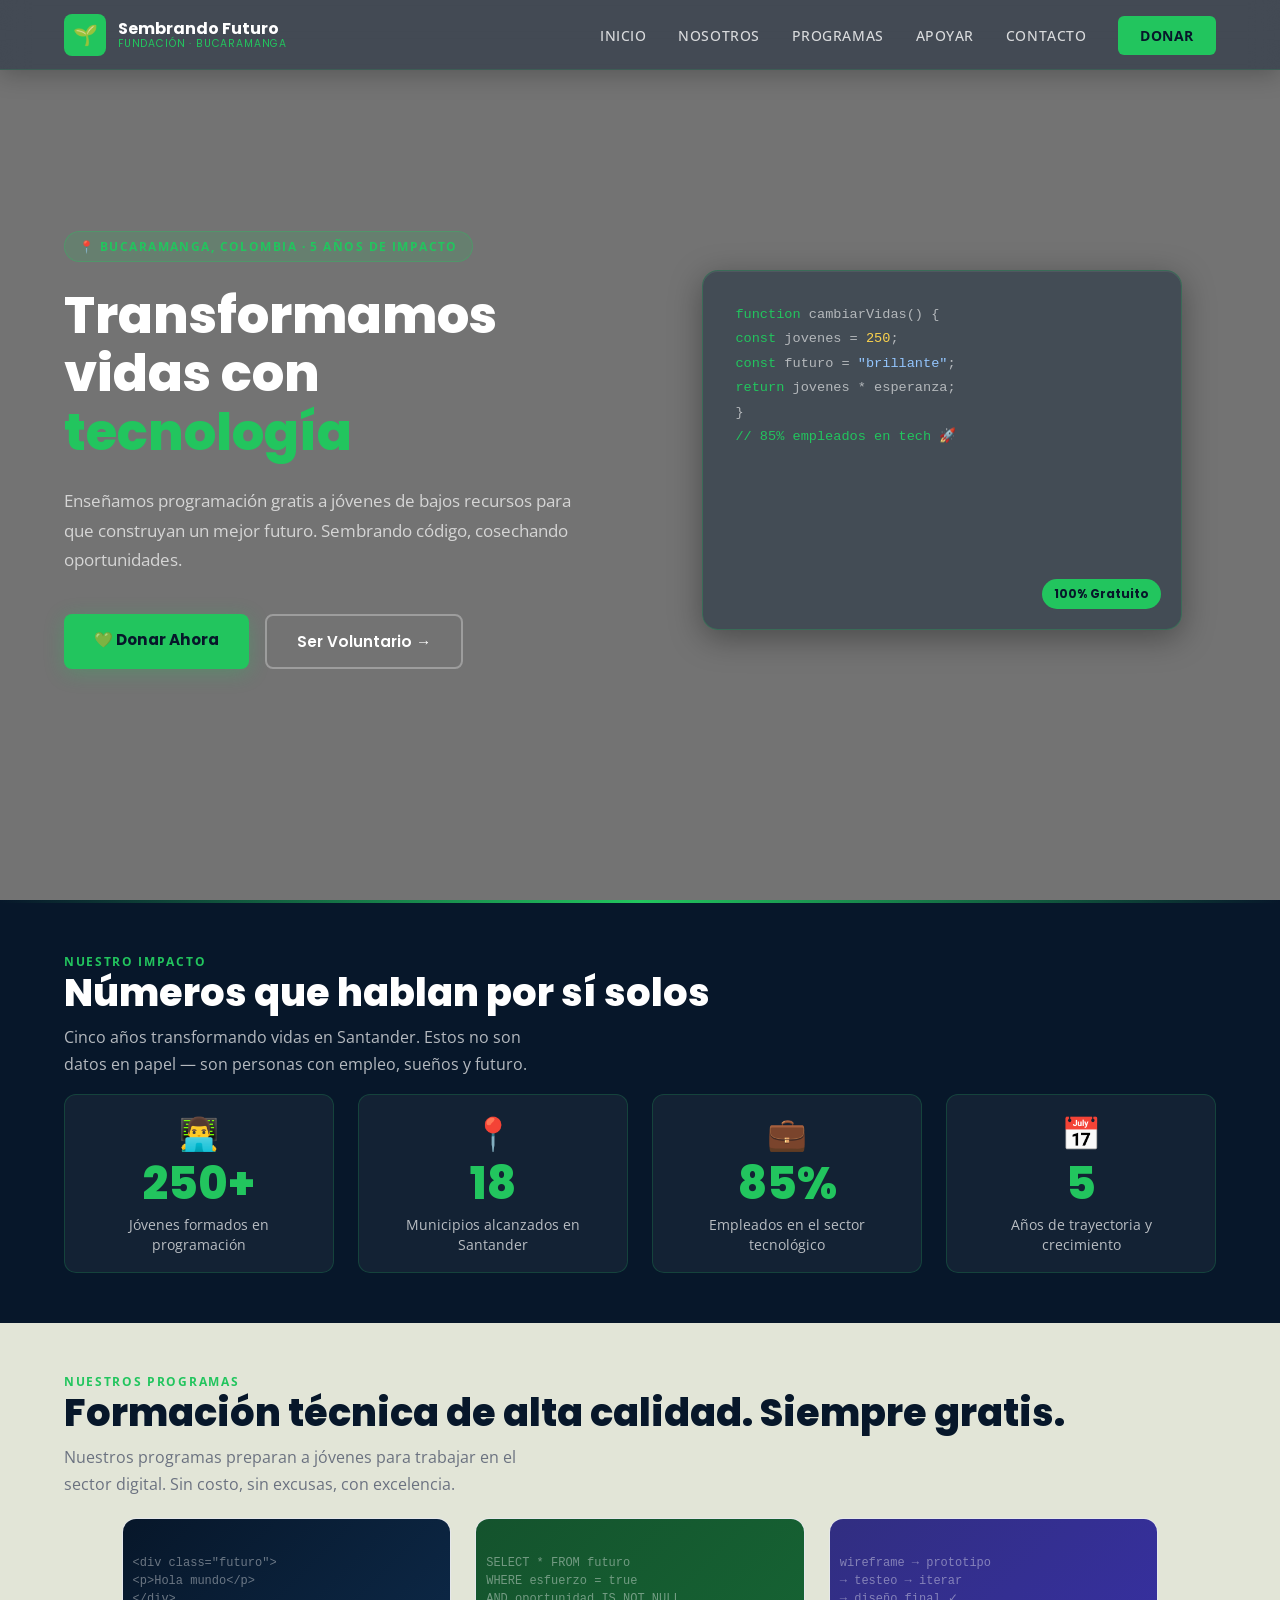
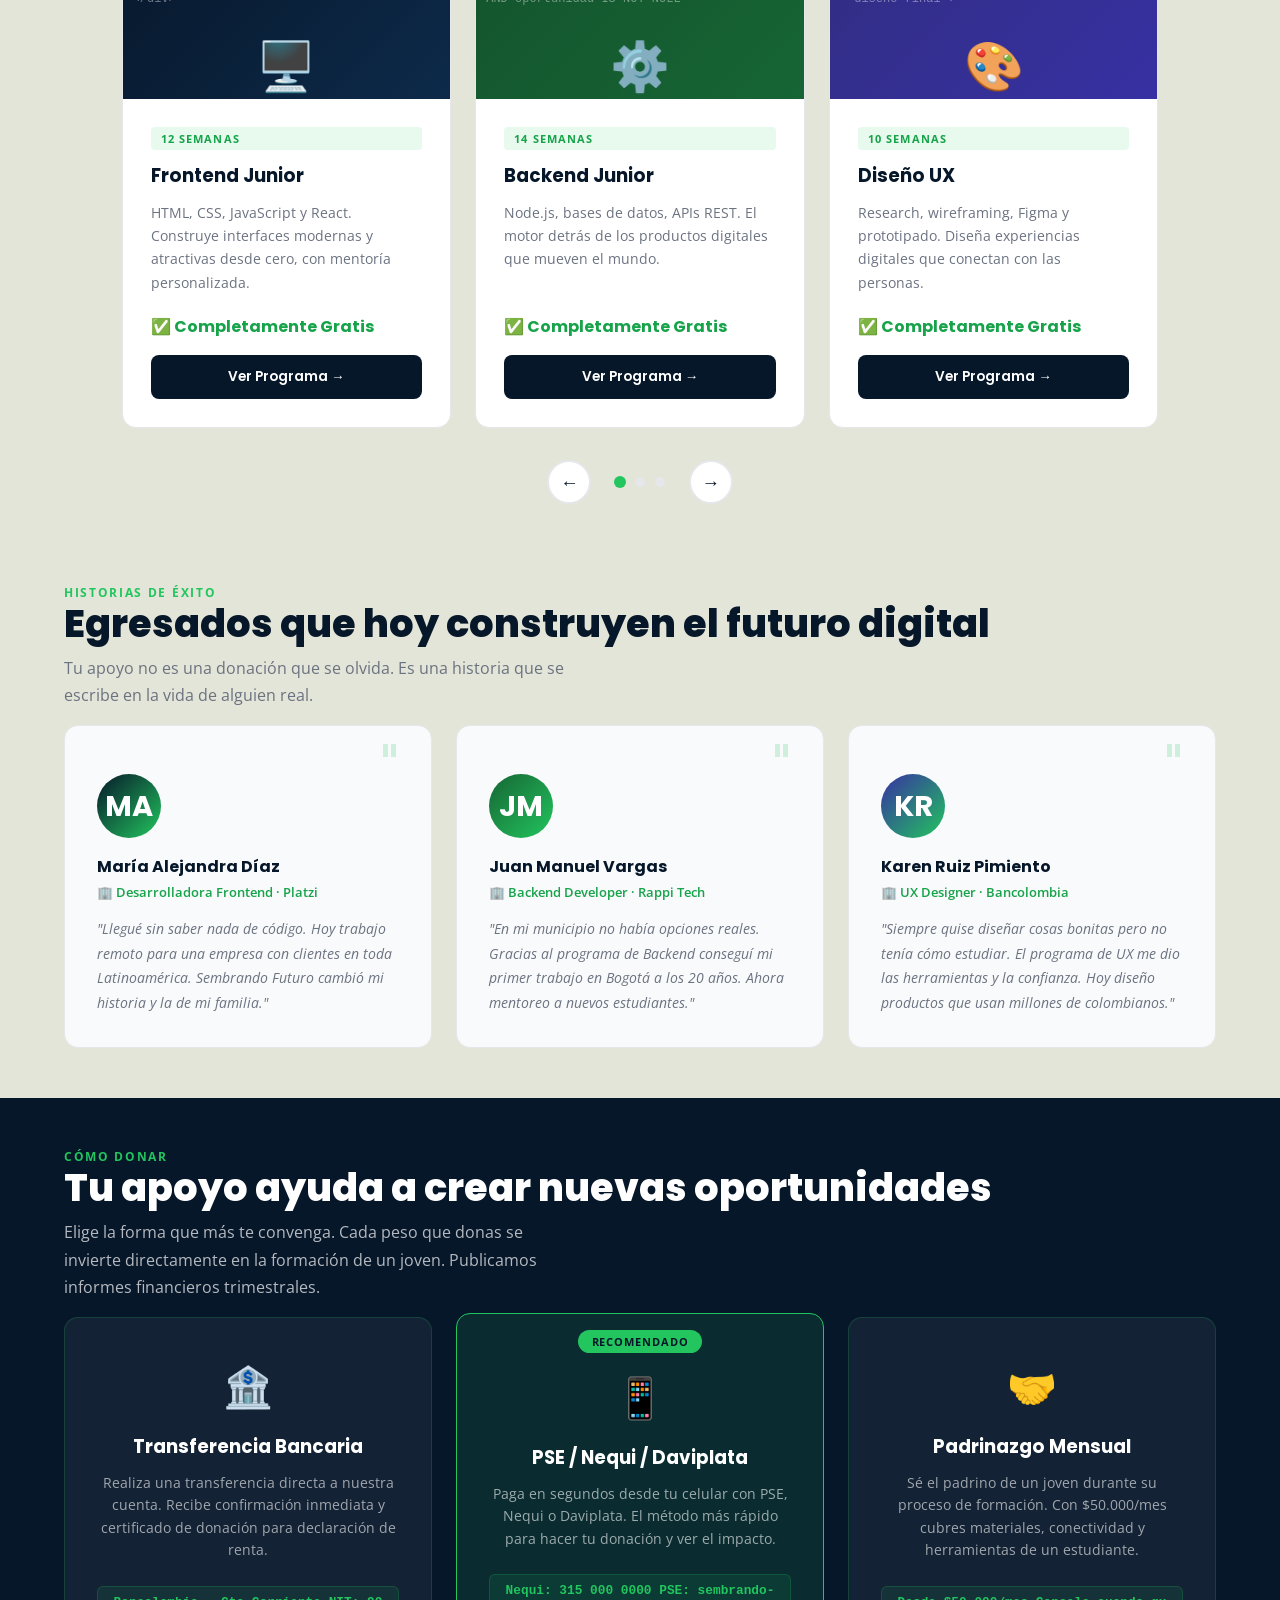
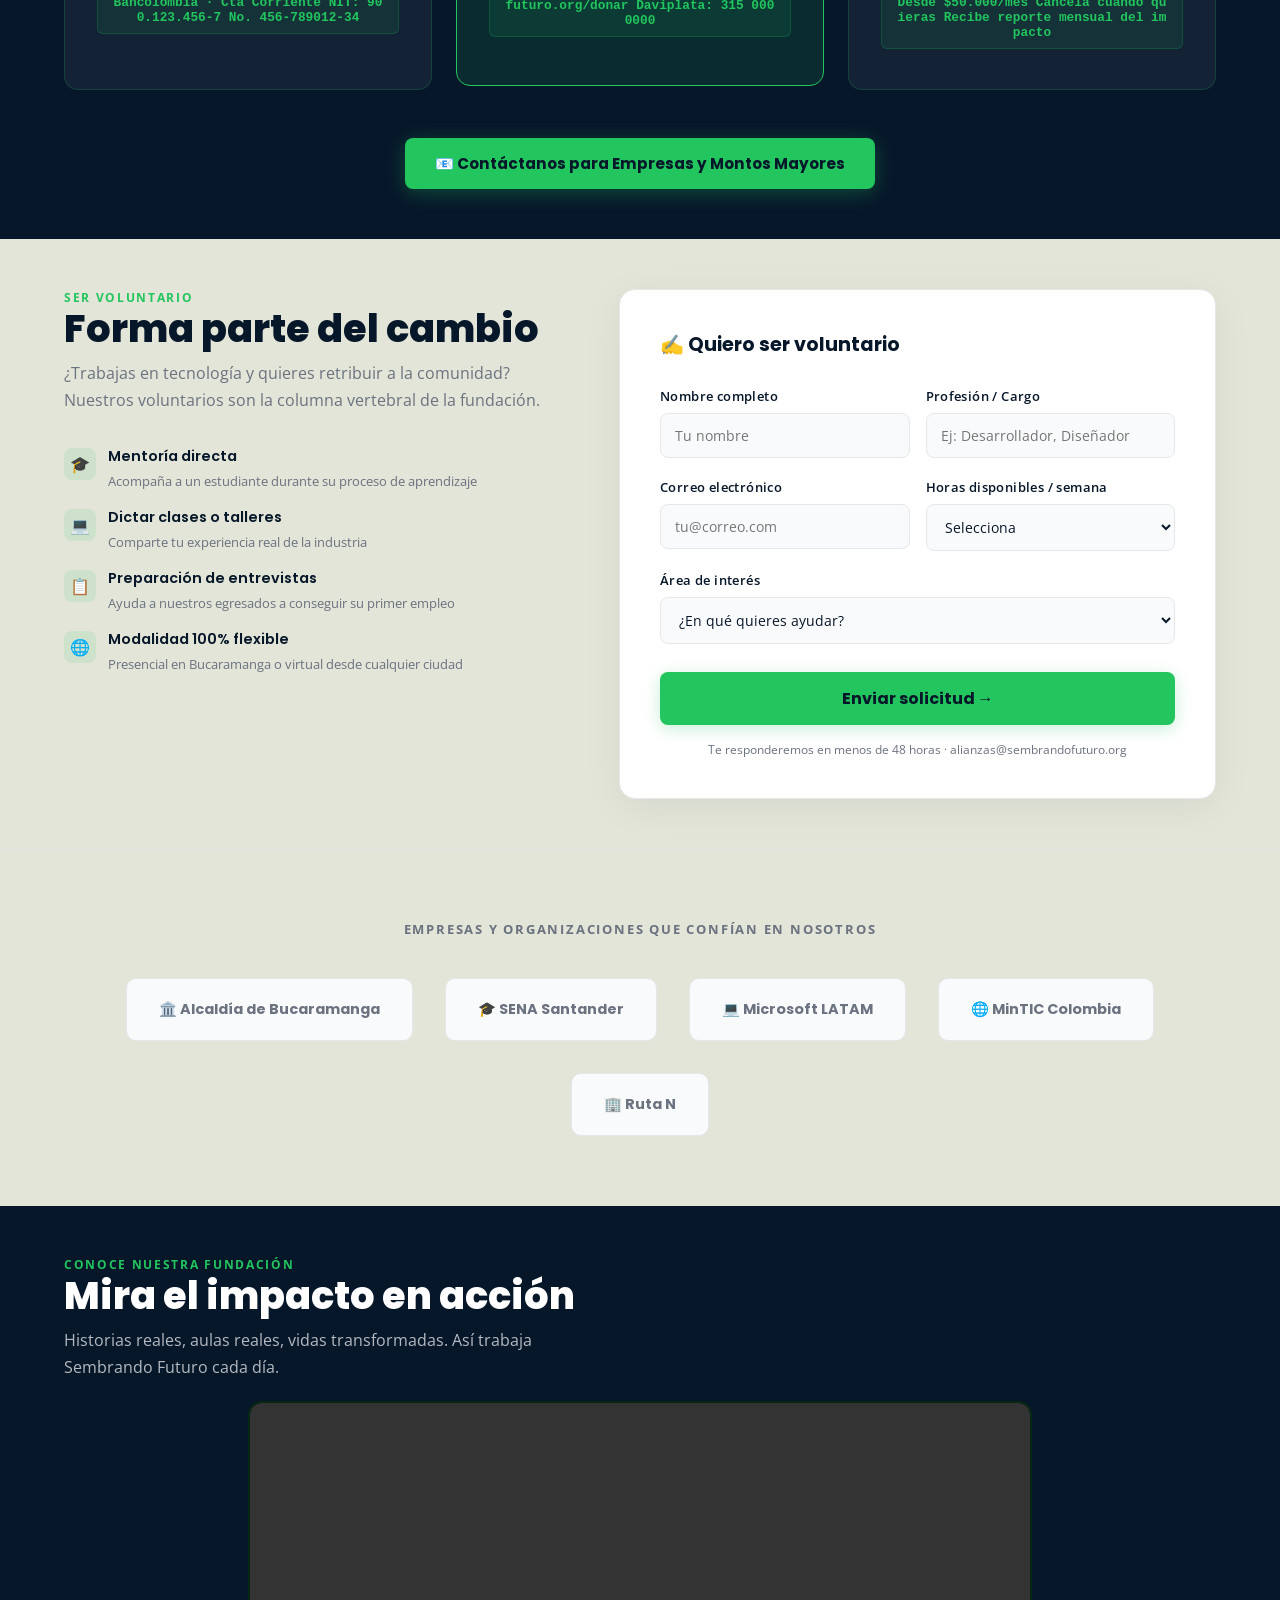
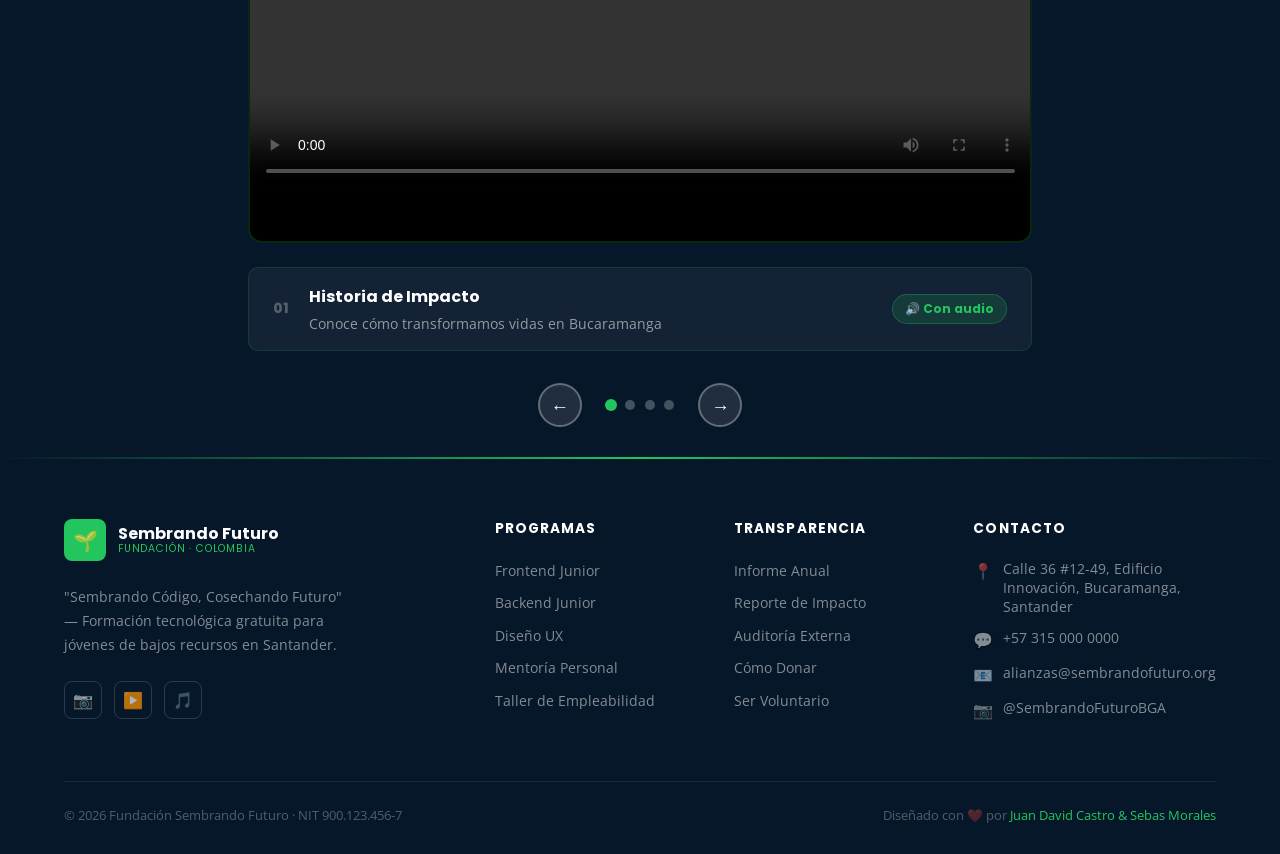
<file: Sembrando-Futuro-main/index.html>
<!DOCTYPE html>
<html lang="es">

<head>
    <meta charset="UTF-8">
    <meta name="viewport" content="width=device-width, initial-scale=1.0">
    <title>Fundación Sembrando Futuro</title>
    <link
        href="https://fonts.googleapis.com/css2?family=Poppins:wght@400;600;700;800&family=Open+Sans:wght@400;500;600&display=swap"
        rel="stylesheet">
    <link rel="stylesheet" href="style.css">
    <style>
        #videos .marco-video {
            padding: 0;
            background: #000;
            line-height: 0;
        }
        #videos .marco-video video {
            width: 100%;
            height: auto;
            object-fit: contain;
            display: block;
        }
        #videos .marco-video iframe {
            width: 100%;
            aspect-ratio: 16 / 9;
            height: auto;
            display: block;
            border: none;
        }
    </style>
</head>

<body>

    <!-- ══ NAV ══ -->
    <nav>
        <a href="#inicio" class="logo">
            <div class="logo-icono">🌱</div>
            <div class="logo-texto">
                Sembrando Futuro
                <span>Fundación · Bucaramanga</span>
            </div>
        </a>
        <ul class="nav-enlaces">
            <li><a href="#inicio">Inicio</a></li>
            <li><a href="#impacto">Nosotros</a></li>
            <li><a href="#programas">Programas</a></li>
            <li><a href="#donar">Apoyar</a></li>
            <li><a href="#voluntario">Contacto</a></li>
            <li><a href="#donar" class="boton-nav">Donar</a></li>
        </ul>
    </nav>

    <!-- ══ HERO ══ -->
    <section id="inicio">
        <div class="hero-interno">
            <div class="hero-texto">
                <div class="hero-etiqueta">📍 Bucaramanga, Colombia · 5 años de impacto</div>
                <h1 class="hero-titulo">
                    <span class="linea-titulo">Transformamos vidas</span>
                    con <span class="verde">tecnología</span>
                </h1>
                <p class="hero-descripcion">
                    Enseñamos programación gratis a jóvenes de bajos recursos para que construyan
                    un mejor futuro. Sembrando código, cosechando oportunidades.
                </p>
                <div class="hero-botones">
                    <a href="#donar" class="boton-principal">💚 Donar Ahora</a>
                    <a href="#voluntario" class="boton-secundario">Ser Voluntario →</a>
                </div>
            </div>
            <div class="hero-visual">
                <div class="hero-caja-imagen">
                    <div class="hero-codigo">
                        <div><span class="palabra-clave">function</span> cambiarVidas() {</div>
                        <div class="linea-indentada"><span class="palabra-clave">const</span> jovenes = <span class="numero">250</span>;</div>
                        <div class="linea-indentada"><span class="palabra-clave">const</span> futuro = <span class="cadena">"brillante"</span>;</div>
                        <div class="linea-indentada"><span class="palabra-clave">return</span> jovenes * esperanza;</div>
                        <div>}</div>
                        <div class="linea-espaciada"><span class="palabra-clave">// 85% empleados en tech 🚀</span></div>
                    </div>
                    <div class="hero-insignia">100% Gratuito</div>
                </div>
            </div>
        </div>
    </section>

    <!-- ══ IMPACTO ══ -->
    <section id="impacto">
        <div class="contenedor">
            <div class="seccion-etiqueta">Nuestro Impacto</div>
            <h2 class="seccion-titulo blanco">
                <span class="linea-titulo">Números que hablan</span>
                por sí solos
            </h2>
            <p class="seccion-subtitulo blanco">
                Cinco años transformando vidas en Santander. Estos no son datos en papel —
                son personas con empleo, sueños y futuro.
            </p>
            <div class="cuadricula-impacto revelar">
                <div class="tarjeta-impacto">
                    <div class="impacto-icono">👨‍💻</div>
                    <div class="impacto-numero">250+</div>
                    <div class="impacto-etiqueta">Jóvenes formados en programación</div>
                </div>
                <div class="tarjeta-impacto">
                    <div class="impacto-icono">📍</div>
                    <div class="impacto-numero">18</div>
                    <div class="impacto-etiqueta">Municipios alcanzados en Santander</div>
                </div>
                <div class="tarjeta-impacto">
                    <div class="impacto-icono">💼</div>
                    <div class="impacto-numero">85%</div>
                    <div class="impacto-etiqueta">Empleados en el sector tecnológico</div>
                </div>
                <div class="tarjeta-impacto">
                    <div class="impacto-icono">📅</div>
                    <div class="impacto-numero">5</div>
                    <div class="impacto-etiqueta">Años de trayectoria y crecimiento</div>
                </div>
            </div>
        </div>
    </section>

    <!-- ══ PROGRAMAS ══ -->
    <section id="programas">
        <div class="contenedor">
            <div class="seccion-etiqueta">Nuestros Programas</div>
            <h2 class="seccion-titulo">
                <span class="linea-titulo">Formación técnica de</span>
                alta calidad. Siempre gratis.
            </h2>
            <p class="seccion-subtitulo">
                Nuestros programas preparan a jóvenes para trabajar en el sector digital.
                Sin costo, sin excusas, con excelencia.
            </p>
        </div>

        <div class="carrusel-programas">

            <input type="radio" name="programas" id="pg-1" class="radio-carrusel" checked>
            <input type="radio" name="programas" id="pg-2" class="radio-carrusel">
            <input type="radio" name="programas" id="pg-3" class="radio-carrusel">

            <!-- ── Grupo 1 ── -->
            <div class="grupo-programas grupo-programas-1">
                <div class="rejilla-programas">
                    <div class="tarjeta-programa">
                        <div class="programa-imagen frontal">
                            <div class="programa-codigo-deco">
                                <span class="linea-codigo">&lt;div class="futuro"&gt;</span>
                                <span class="linea-codigo linea-codigo-indentada">&lt;p&gt;Hola mundo&lt;/p&gt;</span>
                                <span class="linea-codigo">&lt;/div&gt;</span>
                            </div>
                            <div class="programa-emoji">🖥️</div>
                        </div>
                        <div class="programa-cuerpo">
                            <span class="programa-etiqueta">12 semanas</span>
                            <div class="programa-nombre">Frontend Junior</div>
                            <p class="programa-descripcion">HTML, CSS, JavaScript y React. Construye interfaces modernas y atractivas desde cero, con mentoría personalizada.</p>
                            <div class="programa-precio">✅ Completamente Gratis</div>
                            <a href="#voluntario" class="boton-programa">Ver Programa →</a>
                        </div>
                    </div>
                    <div class="tarjeta-programa">
                        <div class="programa-imagen servidor">
                            <div class="programa-codigo-deco">
                                <span class="linea-codigo">SELECT * FROM futuro</span>
                                <span class="linea-codigo">WHERE esfuerzo = true</span>
                                <span class="linea-codigo">AND oportunidad IS NOT NULL</span>
                            </div>
                            <div class="programa-emoji">⚙️</div>
                        </div>
                        <div class="programa-cuerpo">
                            <span class="programa-etiqueta">14 semanas</span>
                            <div class="programa-nombre">Backend Junior</div>
                            <p class="programa-descripcion">Node.js, bases de datos, APIs REST. El motor detrás de los productos digitales que mueven el mundo.</p>
                            <div class="programa-precio">✅ Completamente Gratis</div>
                            <a href="#voluntario" class="boton-programa">Ver Programa →</a>
                        </div>
                    </div>
                    <div class="tarjeta-programa">
                        <div class="programa-imagen diseno">
                            <div class="programa-codigo-deco">
                                <span class="linea-codigo">wireframe → prototipo</span>
                                <span class="linea-codigo">→ testeo → iterar</span>
                                <span class="linea-codigo">→ diseño final ✓</span>
                            </div>
                            <div class="programa-emoji">🎨</div>
                        </div>
                        <div class="programa-cuerpo">
                            <span class="programa-etiqueta">10 semanas</span>
                            <div class="programa-nombre">Diseño UX</div>
                            <p class="programa-descripcion">Research, wireframing, Figma y prototipado. Diseña experiencias digitales que conectan con las personas.</p>
                            <div class="programa-precio">✅ Completamente Gratis</div>
                            <a href="#voluntario" class="boton-programa">Ver Programa →</a>
                        </div>
                    </div>
                </div>
                <div class="nav-carrusel">
                    <label for="pg-3" class="flecha" aria-label="Anterior">&#8592;</label>
                    <div class="puntos-carrusel">
                        <label for="pg-1" class="punto-carrusel punto-activo" aria-label="Grupo 1"></label>
                        <label for="pg-2" class="punto-carrusel" aria-label="Grupo 2"></label>
                        <label for="pg-3" class="punto-carrusel" aria-label="Grupo 3"></label>
                    </div>
                    <label for="pg-2" class="flecha" aria-label="Siguiente">&#8594;</label>
                </div>
            </div>

            <!-- ── Grupo 2 ── -->
            <div class="grupo-programas grupo-programas-2">
                <div class="rejilla-programas">
                    <div class="tarjeta-programa">
                        <div class="programa-imagen" style="background:linear-gradient(135deg,#7c3aed,#6d28d9)">
                            <div class="programa-codigo-deco">
                                <span class="linea-codigo">git commit -m "futuro"</span>
                                <span class="linea-codigo">git push origin main</span>
                                <span class="linea-codigo">✓ Deploy exitoso</span>
                            </div>
                            <div class="programa-emoji">📱</div>
                        </div>
                        <div class="programa-cuerpo">
                            <span class="programa-etiqueta">10 semanas</span>
                            <div class="programa-nombre">Desarrollo Móvil</div>
                            <p class="programa-descripcion">React Native y Flutter para crear aplicaciones móviles multiplataforma con impacto real en el mercado.</p>
                            <div class="programa-precio">✅ Completamente Gratis</div>
                            <a href="#voluntario" class="boton-programa">Ver Programa →</a>
                        </div>
                    </div>
                    <div class="tarjeta-programa">
                        <div class="programa-imagen" style="background:linear-gradient(135deg,#0e7490,#0891b2)">
                            <div class="programa-codigo-deco">
                                <span class="linea-codigo">model.fit(X_train)</span>
                                <span class="linea-codigo">accuracy: 0.94</span>
                                <span class="linea-codigo">→ deploying 🚀</span>
                            </div>
                            <div class="programa-emoji">🤖</div>
                        </div>
                        <div class="programa-cuerpo">
                            <span class="programa-etiqueta">16 semanas</span>
                            <div class="programa-nombre">Inteligencia Artificial</div>
                            <p class="programa-descripcion">Python, machine learning y redes neuronales. Aprende a construir modelos que resuelven problemas reales.</p>
                            <div class="programa-precio">✅ Completamente Gratis</div>
                            <a href="#voluntario" class="boton-programa">Ver Programa →</a>
                        </div>
                    </div>
                    <div class="tarjeta-programa">
                        <div class="programa-imagen" style="background:linear-gradient(135deg,#b45309,#d97706)">
                            <div class="programa-codigo-deco">
                                <span class="linea-codigo">SELECT ventas, cliente</span>
                                <span class="linea-codigo">FROM dashboard</span>
                                <span class="linea-codigo">GROUP BY mes ✓</span>
                            </div>
                            <div class="programa-emoji">📊</div>
                        </div>
                        <div class="programa-cuerpo">
                            <span class="programa-etiqueta">8 semanas</span>
                            <div class="programa-nombre">Análisis de Datos</div>
                            <p class="programa-descripcion">Excel avanzado, SQL, Power BI y Python para análisis. Transforma datos en decisiones estratégicas.</p>
                            <div class="programa-precio">✅ Completamente Gratis</div>
                            <a href="#voluntario" class="boton-programa">Ver Programa →</a>
                        </div>
                    </div>
                </div>
                <div class="nav-carrusel">
                    <label for="pg-1" class="flecha" aria-label="Anterior">&#8592;</label>
                    <div class="puntos-carrusel">
                        <label for="pg-1" class="punto-carrusel" aria-label="Grupo 1"></label>
                        <label for="pg-2" class="punto-carrusel punto-activo" aria-label="Grupo 2"></label>
                        <label for="pg-3" class="punto-carrusel" aria-label="Grupo 3"></label>
                    </div>
                    <label for="pg-3" class="flecha" aria-label="Siguiente">&#8594;</label>
                </div>
            </div>

            <!-- ── Grupo 3 ── -->
            <div class="grupo-programas grupo-programas-3">
                <div class="rejilla-programas">
                    <div class="tarjeta-programa">
                        <div class="programa-imagen" style="background:linear-gradient(135deg,#be123c,#e11d48)">
                            <div class="programa-codigo-deco">
                                <span class="linea-codigo">$ nmap -sV target</span>
                                <span class="linea-codigo">CVE-2024-xxxx fixed</span>
                                <span class="linea-codigo">🔒 Secure ✓</span>
                            </div>
                            <div class="programa-emoji">🔐</div>
                        </div>
                        <div class="programa-cuerpo">
                            <span class="programa-etiqueta">12 semanas</span>
                            <div class="programa-nombre">Ciberseguridad</div>
                            <p class="programa-descripcion">Fundamentos de seguridad informática, ethical hacking y protección de sistemas para el mundo digital moderno.</p>
                            <div class="programa-precio">✅ Completamente Gratis</div>
                            <a href="#voluntario" class="boton-programa">Ver Programa →</a>
                        </div>
                    </div>
                    <div class="tarjeta-programa">
                        <div class="programa-imagen" style="background:linear-gradient(135deg,#065f46,#059669)">
                            <div class="programa-codigo-deco">
                                <span class="linea-codigo">kubectl apply -f app.yml</span>
                                <span class="linea-codigo">Pods running: 3/3</span>
                                <span class="linea-codigo">☁️ Cloud ready</span>
                            </div>
                            <div class="programa-emoji">☁️</div>
                        </div>
                        <div class="programa-cuerpo">
                            <span class="programa-etiqueta">14 semanas</span>
                            <div class="programa-nombre">Nube y DevOps</div>
                            <p class="programa-descripcion">AWS, Docker, Kubernetes y CI/CD. Despliega y escala aplicaciones como lo hacen las grandes empresas tech.</p>
                            <div class="programa-precio">✅ Completamente Gratis</div>
                            <a href="#voluntario" class="boton-programa">Ver Programa →</a>
                        </div>
                    </div>
                    <div class="tarjeta-programa">
                        <div class="programa-imagen" style="background:linear-gradient(135deg,#1e3a5f,#1e40af)">
                            <div class="programa-codigo-deco">
                                <span class="linea-codigo">{ product_backlog }</span>
                                <span class="linea-codigo">Sprint 2 / 4 ✓</span>
                                <span class="linea-codigo">→ Retrospectiva 📋</span>
                            </div>
                            <div class="programa-emoji">🧩</div>
                        </div>
                        <div class="programa-cuerpo">
                            <span class="programa-etiqueta">8 semanas</span>
                            <div class="programa-nombre">Gestión de Proyectos</div>
                            <p class="programa-descripcion">Scrum, Agile y gestión de equipos digitales. Lidera proyectos tecnológicos con metodologías ágiles modernas.</p>
                            <div class="programa-precio">✅ Completamente Gratis</div>
                            <a href="#voluntario" class="boton-programa">Ver Programa →</a>
                        </div>
                    </div>
                </div>
                <div class="nav-carrusel">
                    <label for="pg-2" class="flecha" aria-label="Anterior">&#8592;</label>
                    <div class="puntos-carrusel">
                        <label for="pg-1" class="punto-carrusel" aria-label="Grupo 1"></label>
                        <label for="pg-2" class="punto-carrusel" aria-label="Grupo 2"></label>
                        <label for="pg-3" class="punto-carrusel punto-activo" aria-label="Grupo 3"></label>
                    </div>
                    <label for="pg-1" class="flecha" aria-label="Siguiente">&#8594;</label>
                </div>
            </div>

        </div>
    </section>

    <!-- ══ HISTORIAS DE ÉXITO ══ -->
    <section id="exito">
        <div class="contenedor">
            <div class="seccion-etiqueta">Historias de Éxito</div>
            <h2 class="seccion-titulo">
                <span class="linea-titulo">Egresados que hoy</span>
                construyen el futuro digital
            </h2>
            <p class="seccion-subtitulo">
                Tu apoyo no es una donación que se olvida. Es una historia que se escribe
                en la vida de alguien real.
            </p>
            <div class="cuadricula-exito revelar">
                <div class="tarjeta-exito">
                    <div class="exito-avatar avatar-uno">MA</div>
                    <div class="exito-nombre">María Alejandra Díaz</div>
                    <div class="exito-empresa">🏢 Desarrolladora Frontend · Platzi</div>
                    <p class="exito-texto">
                        "Llegué sin saber nada de código. Hoy trabajo remoto para una empresa con
                        clientes en toda Latinoamérica. Sembrando Futuro cambió mi historia y la de
                        mi familia."
                    </p>
                </div>
                <div class="tarjeta-exito">
                    <div class="exito-avatar avatar-dos">JM</div>
                    <div class="exito-nombre">Juan Manuel Vargas</div>
                    <div class="exito-empresa">🏢 Backend Developer · Rappi Tech</div>
                    <p class="exito-texto">
                        "En mi municipio no había opciones reales. Gracias al programa de Backend
                        conseguí mi primer trabajo en Bogotá a los 20 años. Ahora mentoreo a
                        nuevos estudiantes."
                    </p>
                </div>
                <div class="tarjeta-exito">
                    <div class="exito-avatar avatar-tres">KR</div>
                    <div class="exito-nombre">Karen Ruiz Pimiento</div>
                    <div class="exito-empresa">🏢 UX Designer · Bancolombia</div>
                    <p class="exito-texto">
                        "Siempre quise diseñar cosas bonitas pero no tenía cómo estudiar. El
                        programa de UX me dio las herramientas y la confianza. Hoy diseño productos
                        que usan millones de colombianos."
                    </p>
                </div>
            </div>
        </div>
    </section>

    <!-- ══ CÓMO DONAR ══ -->
    <section id="donar">
        <div class="contenedor">
            <div class="seccion-etiqueta">Cómo Donar</div>
            <h2 class="seccion-titulo blanco">
                <span class="linea-titulo">Tu apoyo ayuda a crear</span>
                nuevas oportunidades
            </h2>
            <p class="seccion-subtitulo blanco">
                Elige la forma que más te convenga. Cada peso que donas se invierte directamente
                en la formación de un joven. Publicamos informes financieros trimestrales.
            </p>
            <div class="cuadricula-donar revelar">
                <div class="tarjeta-donar">
                    <span class="donar-icono">🏦</span>
                    <div class="donar-metodo">Transferencia Bancaria</div>
                    <p class="donar-descripcion">
                        Realiza una transferencia directa a nuestra cuenta. Recibe confirmación
                        inmediata y certificado de donación para declaración de renta.
                    </p>
                    <div class="donar-detalle">
                        <span class="linea-dato">Bancolombia · Cta Corriente</span>
                        <span class="linea-dato">NIT: 900.123.456-7</span>
                        <span class="linea-dato">No. 456-789012-34</span>
                    </div>
                </div>
                <div class="tarjeta-donar destacada">
                    <span class="donar-icono">📱</span>
                    <div class="donar-metodo">PSE / Nequi / Daviplata</div>
                    <p class="donar-descripcion">
                        Paga en segundos desde tu celular con PSE, Nequi o Daviplata.
                        El método más rápido para hacer tu donación y ver el impacto.
                    </p>
                    <div class="donar-detalle">
                        <span class="linea-dato">Nequi: 315 000 0000</span>
                        <span class="linea-dato">PSE: sembrando-futuro.org/donar</span>
                        <span class="linea-dato">Daviplata: 315 000 0000</span>
                    </div>
                </div>
                <div class="tarjeta-donar">
                    <span class="donar-icono">🤝</span>
                    <div class="donar-metodo">Padrinazgo Mensual</div>
                    <p class="donar-descripcion">
                        Sé el padrino de un joven durante su proceso de formación.
                        Con $50.000/mes cubres materiales, conectividad y herramientas de un estudiante.
                    </p>
                    <div class="donar-detalle">
                        <span class="linea-dato">Desde $50.000/mes</span>
                        <span class="linea-dato">Cancela cuando quieras</span>
                        <span class="linea-dato">Recibe reporte mensual del impacto</span>
                    </div>
                </div>
            </div>
            <div class="donar-llamado">
                <a href="#" class="boton-principal" style="display:inline-block;">
                    📧 Contáctanos para Empresas y Montos Mayores
                </a>
            </div>
        </div>
    </section>

    <!-- ══ VOLUNTARIO ══ -->
    <section id="voluntario">
        <div class="contenedor">
            <div class="voluntario-interno">
                <div class="voluntario-info">
                    <div class="seccion-etiqueta">Ser Voluntario</div>
                    <h2 class="seccion-titulo">
                        <span class="linea-titulo">Forma parte del</span>
                        cambio
                    </h2>
                    <p style="font-size:1rem; color:var(--gris-texto); line-height:1.7; margin-bottom:2rem;">
                        ¿Trabajas en tecnología y quieres retribuir a la comunidad?
                        Nuestros voluntarios son la columna vertebral de la fundación.
                    </p>
                    <div class="beneficio-elemento">
                        <div class="beneficio-icono">🎓</div>
                        <div class="beneficio-texto">
                            <strong>Mentoría directa</strong>
                            <span>Acompaña a un estudiante durante su proceso de aprendizaje</span>
                        </div>
                    </div>
                    <div class="beneficio-elemento">
                        <div class="beneficio-icono">💻</div>
                        <div class="beneficio-texto">
                            <strong>Dictar clases o talleres</strong>
                            <span>Comparte tu experiencia real de la industria</span>
                        </div>
                    </div>
                    <div class="beneficio-elemento">
                        <div class="beneficio-icono">📋</div>
                        <div class="beneficio-texto">
                            <strong>Preparación de entrevistas</strong>
                            <span>Ayuda a nuestros egresados a conseguir su primer empleo</span>
                        </div>
                    </div>
                    <div class="beneficio-elemento">
                        <div class="beneficio-icono">🌐</div>
                        <div class="beneficio-texto">
                            <strong>Modalidad 100% flexible</strong>
                            <span>Presencial en Bucaramanga o virtual desde cualquier ciudad</span>
                        </div>
                    </div>
                </div>
                <div class="tarjeta-formulario">
                    <div class="formulario-titulo">✍️ Quiero ser voluntario</div>
                    <div class="formulario-fila">
                        <div class="formulario-grupo">
                            <label>Nombre completo</label>
                            <input type="text" placeholder="Tu nombre">
                        </div>
                        <div class="formulario-grupo">
                            <label>Profesión / Cargo</label>
                            <input type="text" placeholder="Ej: Desarrollador, Diseñador">
                        </div>
                    </div>
                    <div class="formulario-fila">
                        <div class="formulario-grupo">
                            <label>Correo electrónico</label>
                            <input type="email" placeholder="tu@correo.com">
                        </div>
                        <div class="formulario-grupo">
                            <label>Horas disponibles / semana</label>
                            <select>
                                <option value="">Selecciona</option>
                                <option>1 - 2 horas</option>
                                <option>3 - 5 horas</option>
                                <option>6 - 10 horas</option>
                                <option>Más de 10 horas</option>
                            </select>
                        </div>
                    </div>
                    <div class="formulario-grupo">
                        <label>Área de interés</label>
                        <select>
                            <option value="">¿En qué quieres ayudar?</option>
                            <option>Desarrollo Frontend</option>
                            <option>Desarrollo Backend</option>
                            <option>Diseño UX/UI</option>
                            <option>Mentoría de carrera</option>
                            <option>Preparación de entrevistas</option>
                            <option>Charlas y talleres</option>
                            <option>Otra área</option>
                        </select>
                    </div>
                    <button class="boton-formulario" type="button">
                        Enviar solicitud →
                    </button>
                    <p style="font-size:0.78rem; color:var(--gris-texto); text-align:center; margin-top:1rem;">
                        Te responderemos en menos de 48 horas · alianzas@sembrandofuturo.org
                    </p>
                </div>
            </div>
        </div>
    </section>

    <!-- ══ ALIADOS ══ -->
    <section id="aliados" style="padding:50px 5%;">
        <div class="contenedor">
            <p class="aliados-titulo">Empresas y organizaciones que confían en nosotros</p>
            <div class="aliados-fila">
                <div class="aliado">🏛️ Alcaldía de Bucaramanga</div>
                <div class="aliado">🎓 SENA Santander</div>
                <div class="aliado">💻 Microsoft LATAM</div>
                <div class="aliado">🌐 MinTIC Colombia</div>
                <div class="aliado">🏢 Ruta N</div>
            </div>
        </div>
    </section>

    <!-- ══ VIDEO PASARELA ══ -->
    <section id="videos">
        <div class="contenedor">
            <div class="seccion-etiqueta">Conoce Nuestra Fundación</div>
            <h2 class="seccion-titulo blanco">
                <span class="linea-titulo">Mira el impacto</span>
                en acción
            </h2>
            <p class="seccion-subtitulo blanco">
                Historias reales, aulas reales, vidas transformadas. Así trabaja Sembrando Futuro cada día.
            </p>
        </div>

        <div class="carrusel-videos" style="position:relative;">

            <input type="radio" name="videos" id="vd-1" class="radio-carrusel" checked>
            <input type="radio" name="videos" id="vd-2" class="radio-carrusel">
            <input type="radio" name="videos" id="vd-3" class="radio-carrusel">
            <input type="radio" name="videos" id="vd-4" class="radio-carrusel">

            <!-- Video 1 — LOCAL CON AUDIO -->
            <div class="diapositiva-video diapositiva-video-1">
                <div class="marco-video">
                    <video src="sources/video1.mp4" controls></video>
                </div>
                <div class="pie-video">
                    <span class="numero-video">01</span>
                    <div>
                        <strong>Historia de Impacto</strong>
                        <span>Conoce cómo transformamos vidas en Bucaramanga</span>
                    </div>
                    <span class="insignia-audio">🔊 Con audio</span>
                </div>
                <div class="nav-video">
                    <label for="vd-4" class="flecha flecha-oscura" aria-label="Anterior">&#8592;</label>
                    <div class="puntos-video">
                        <label for="vd-1" class="punto-video punto-video-activo" aria-label="Video 1"></label>
                        <label for="vd-2" class="punto-video" aria-label="Video 2"></label>
                        <label for="vd-3" class="punto-video" aria-label="Video 3"></label>
                        <label for="vd-4" class="punto-video" aria-label="Video 4"></label>
                    </div>
                    <label for="vd-2" class="flecha flecha-oscura" aria-label="Siguiente">&#8594;</label>
                </div>
            </div>

            <!-- Video 2 — YOUTUBE -->
            <div class="diapositiva-video diapositiva-video-2">
                <div class="marco-video">
                    <iframe
                        src="https://www.youtube.com/embed/laOHROw__S0?mute=1"
                        frameborder="0"
                        allow="accelerometer; autoplay; clipboard-write; encrypted-media; gyroscope; picture-in-picture"
                        allowfullscreen>
                    </iframe>
                </div>
                <div class="pie-video">
                    <span class="numero-video">02</span>
                    <div>
                        <strong>Un Día en la Fundación</strong>
                        <span>Así se vive el aprendizaje en nuestras aulas</span>
                    </div>
                    <span class="insignia-mudo">🔇 Sin audio</span>
                </div>
                <div class="nav-video">
                    <label for="vd-1" class="flecha flecha-oscura" aria-label="Anterior">&#8592;</label>
                    <div class="puntos-video">
                        <label for="vd-1" class="punto-video" aria-label="Video 1"></label>
                        <label for="vd-2" class="punto-video punto-video-activo" aria-label="Video 2"></label>
                        <label for="vd-3" class="punto-video" aria-label="Video 3"></label>
                        <label for="vd-4" class="punto-video" aria-label="Video 4"></label>
                    </div>
                    <label for="vd-3" class="flecha flecha-oscura" aria-label="Siguiente">&#8594;</label>
                </div>
            </div>

            <!-- Video 3 — YOUTUBE -->
            <div class="diapositiva-video diapositiva-video-3">
                <div class="marco-video">
                    <iframe
                        src="https://www.youtube.com/embed/UCNic5WYONo?mute=1"
                        frameborder="0"
                        allow="accelerometer; autoplay; clipboard-write; encrypted-media; gyroscope; picture-in-picture"
                        allowfullscreen>
                    </iframe>
                </div>
                <div class="pie-video">
                    <span class="numero-video">03</span>
                    <div>
                        <strong>Egresados Exitosos</strong>
                        <span>250+ jóvenes que hoy trabajan en tecnología</span>
                    </div>
                    <span class="insignia-mudo">🔇 Sin audio</span>
                </div>
                <div class="nav-video">
                    <label for="vd-2" class="flecha flecha-oscura" aria-label="Anterior">&#8592;</label>
                    <div class="puntos-video">
                        <label for="vd-1" class="punto-video" aria-label="Video 1"></label>
                        <label for="vd-2" class="punto-video" aria-label="Video 2"></label>
                        <label for="vd-3" class="punto-video punto-video-activo" aria-label="Video 3"></label>
                        <label for="vd-4" class="punto-video" aria-label="Video 4"></label>
                    </div>
                    <label for="vd-4" class="flecha flecha-oscura" aria-label="Siguiente">&#8594;</label>
                </div>
            </div>

            <!-- Video 4 — LOCAL MUTED -->
            <div class="diapositiva-video diapositiva-video-4">
                <div class="marco-video">
                    <iframe
                        src="https://www.youtube.com/embed/RYOD_XnMkV4?mute=1"
                        frameborder="0"
                        allow="accelerometer; autoplay; clipboard-write; encrypted-media; gyroscope; picture-in-picture"
                        allowfullscreen>
                    </iframe>
                </div>
                <div class="pie-video">
                    <span class="numero-video">04</span>
                    <div>
                        <strong>Transparencia y Comunidad</strong>
                        <span>Cómo tu donación genera cambio real y medible</span>
                    </div>
                    <span class="insignia-mudo">🔇 Sin audio</span>
                </div>
                <div class="nav-video">
                    <label for="vd-3" class="flecha flecha-oscura" aria-label="Anterior">&#8592;</label>
                    <div class="puntos-video">
                        <label for="vd-1" class="punto-video" aria-label="Video 1"></label>
                        <label for="vd-2" class="punto-video" aria-label="Video 2"></label>
                        <label for="vd-3" class="punto-video" aria-label="Video 3"></label>
                        <label for="vd-4" class="punto-video punto-video-activo" aria-label="Video 4"></label>
                    </div>
                    <label for="vd-1" class="flecha flecha-oscura" aria-label="Siguiente">&#8594;</label>
                </div>
            </div>

        </div>
    </section>

    <!-- ══ FOOTER ══ -->
    <footer>
        <div class="pie-cuadricula">
            <div class="pie-marca">
                <a href="#inicio" class="logo" style="display:inline-flex; margin-bottom:0.5rem;">
                    <div class="logo-icono" style="background:var(--verde);">🌱</div>
                    <div class="logo-texto">
                        Sembrando Futuro
                        <span>Fundación · Colombia</span>
                    </div>
                </a>
                <p>"Sembrando Código, Cosechando Futuro" — Formación tecnológica gratuita para jóvenes de bajos recursos
                    en Santander.</p>
                <div class="pie-redes">
                    <a href="#" class="boton-red" title="Instagram">📷</a>
                    <a href="#" class="boton-red" title="YouTube">▶️</a>
                    <a href="#" class="boton-red" title="TikTok">🎵</a>
                </div>
            </div>
            <div class="pie-columna">
                <h4>Programas</h4>
                <ul>
                    <li><a href="#programas">Frontend Junior</a></li>
                    <li><a href="#programas">Backend Junior</a></li>
                    <li><a href="#programas">Diseño UX</a></li>
                    <li><a href="#programas">Mentoría Personal</a></li>
                    <li><a href="#programas">Taller de Empleabilidad</a></li>
                </ul>
            </div>
            <div class="pie-columna">
                <h4>Transparencia</h4>
                <ul>
                    <li><a href="#boletin">Informe Anual</a></li>
                    <li><a href="#boletin">Reporte de Impacto</a></li>
                    <li><a href="#boletin">Auditoría Externa</a></li>
                    <li><a href="#donar">Cómo Donar</a></li>
                    <li><a href="#voluntario">Ser Voluntario</a></li>
                </ul>
            </div>
            <div class="pie-columna">
                <h4>Contacto</h4>
                <div class="pie-contacto-elemento">
                    <span>📍</span>
                    <span>Calle 36 #12-49, Edificio Innovación, Bucaramanga, Santander</span>
                </div>
                <div class="pie-contacto-elemento">
                    <span>💬</span>
                    <span>+57 315 000 0000</span>
                </div>
                <div class="pie-contacto-elemento">
                    <span>📧</span>
                    <span>alianzas@sembrandofuturo.org</span>
                </div>
                <div class="pie-contacto-elemento">
                    <span>📷</span>
                    <span>@SembrandoFuturoBGA</span>
                </div>
            </div>
        </div>
        <div class="pie-inferior">
            <span>© 2026 Fundación Sembrando Futuro · NIT 900.123.456-7</span>
            <span>Diseñado con ❤️ por <a href="#">Juan David Castro &amp; Sebas Morales</a></span>
        </div>
    </footer>

</body>

</html>
</file>
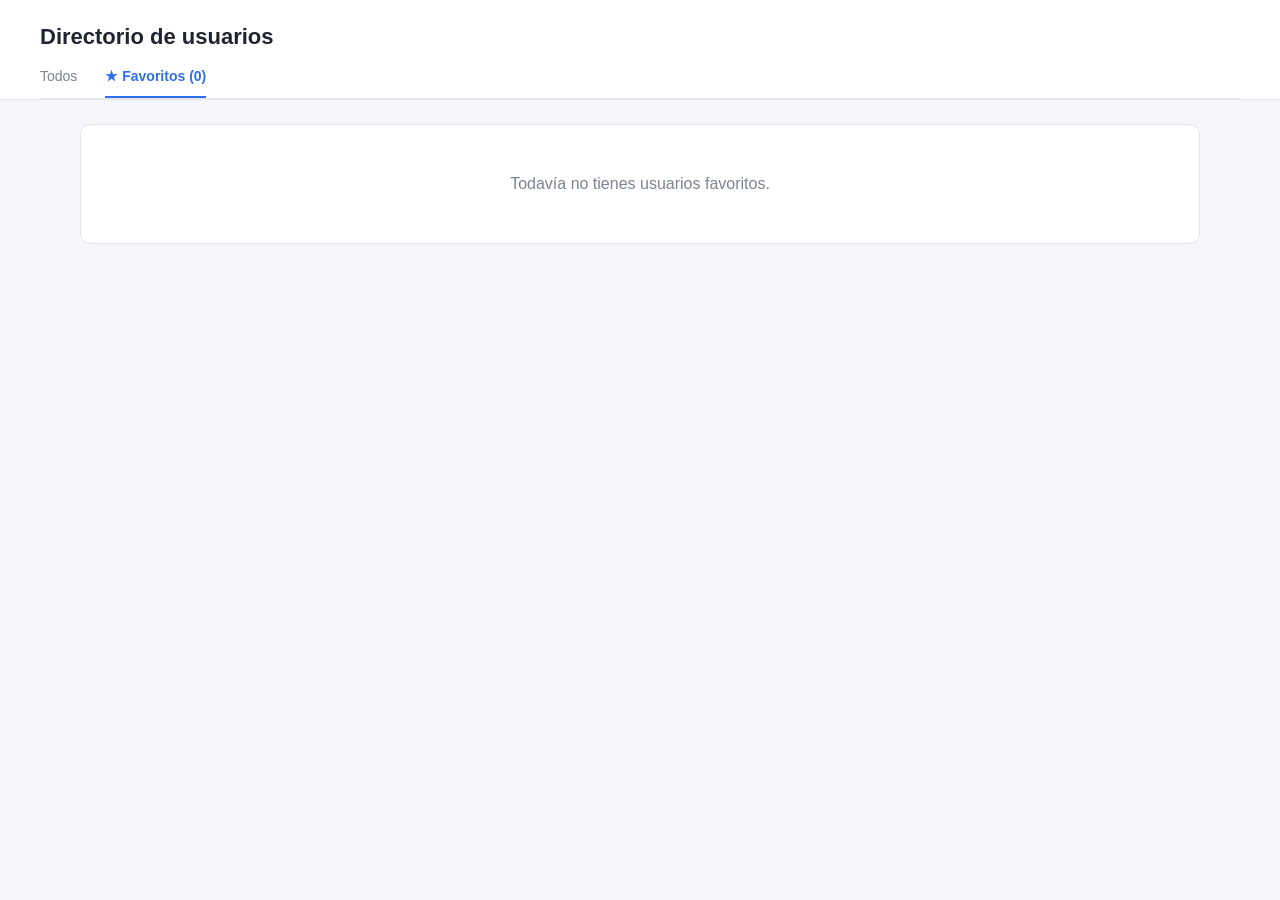
<file: ALEX_GRILLA/favoritos.html>
<!DOCTYPE html>
<html lang="es">
<head>
  <meta charset="UTF-8">
  <meta name="viewport" content="width=device-width, initial-scale=1.0">
  <title>Favoritos</title>
  <link rel="stylesheet" href="style.css">
</head>
<body>

  <header class="topbar">
    <h1>Directorio de usuarios</h1>

    <nav class="tabs">
      <a href="cards.html" class="tab">Todos <span id="contadorTodos"></span></a>
      <a href="favoritos.html" class="tab activo">★ Favoritos <span id="contadorFavoritos"></span></a>
    </nav>
  </header>

  <main>
    <div id="contenedorFavoritos" class="grilla"></div>
  </main>

  <script src="script.js"></script>
</body>
</html>
</file>
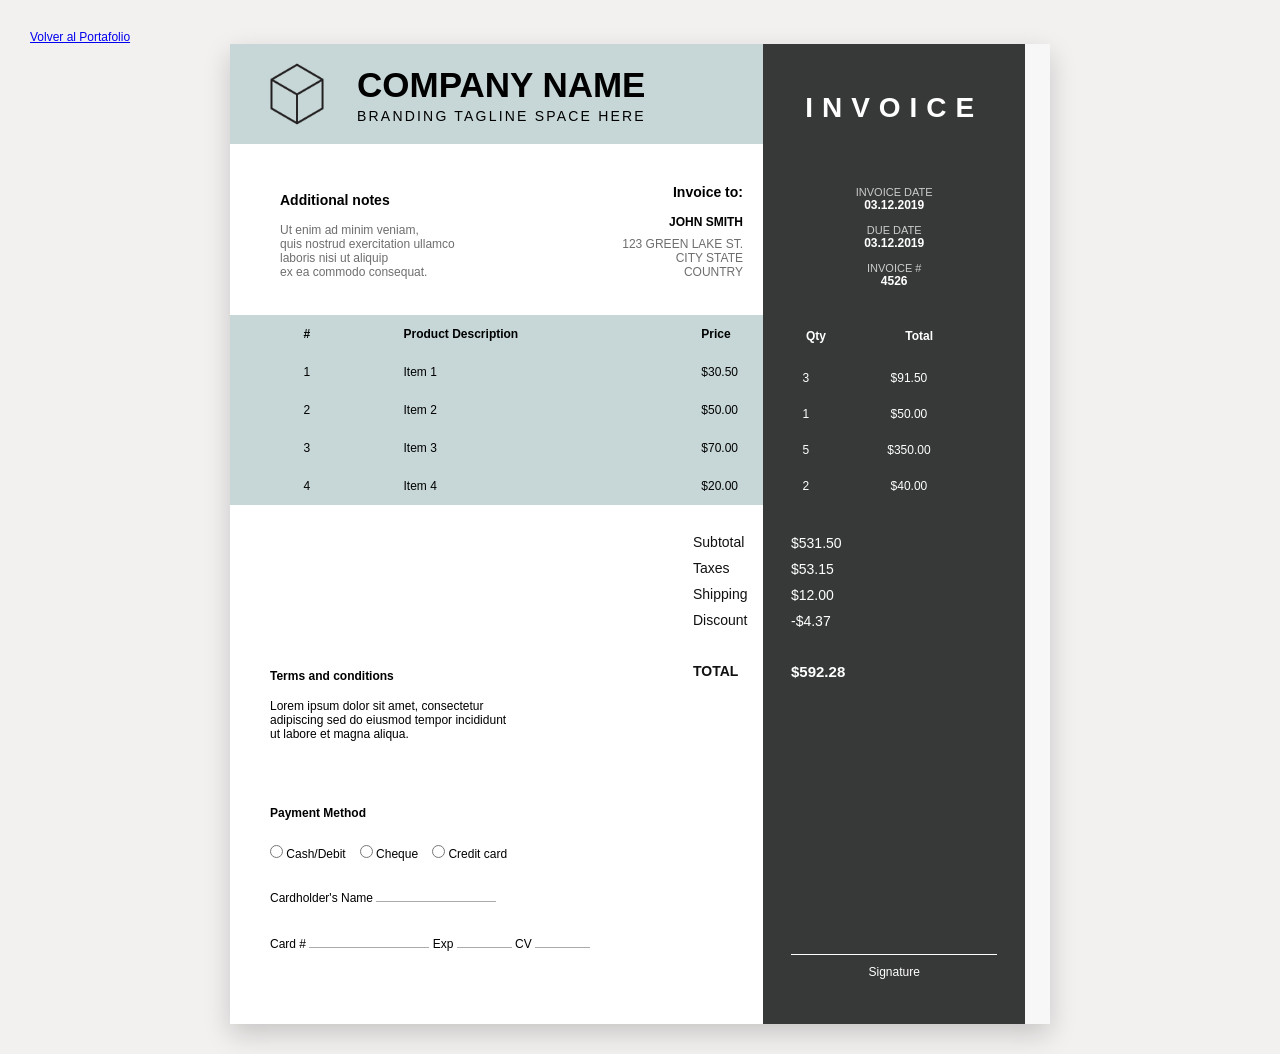
<file: factura/Factura.html>
<style>
    * {
      margin: 0;
      padding: 0;
      box-sizing: border-box;
      font-family: Arial, sans-serif;
      font-size: 12px;
    }

    body {
      background:rgb(243, 240, 240);
      padding: 30px;
    }

    .container {
      width: 820px;
      min-height: 980px;
      margin: auto;
      display: flex;
      background: #f7f7f7;
      box-shadow: 0 10px 25px rgba(0, 0, 0, 0.18);
      overflow: hidden;
    }

    .left-panel {
      width: 65%;
      background: white;
      padding: 0px;
    }

    .right-panel {
      width: 32%;
      background: #373838;
      color: #ffffff;
      padding: 48px 28px 24px;
      display: flex;
      flex-direction: column;
    }
.brand {
    height: 100px;
    display: flex;
    align-items: center;
    justify-content: flex-start;
    gap: 15px;
    margin-bottom: 20px;
    background-color: #c7d6d6;
    padding-left: 22px;
}

    
.logo {
  width: 90px;   /* 🔥 antes 80px */
  height: 100px;
  object-fit: contain;
  display: block;
}
   .brand-text h1 {
  font-size: 35px; /* 🔥 antes 28px */
  margin-bottom: 3px;
}

.brand-text p {
  font-size: 14px;
  text-align: center;
  letter-spacing: 2.2px;
}

    .top-info {
      display: flex;
      justify-content: space-between;
      margin-bottom: 16px;
      flex-direction: row;
      align-items: flex-end;
      gap: 19px;
    }

.info-box.center {
    text-align: right;        /* alinea el texto a la derecha */
    display: flex;
    flex-direction: column;
    align-items: flex-end;    /* alinea TODO el bloque hacia la derecha */
}

    .info-box {
      width: 48%;
      padding: 20px 20px 20px 50px;
    }

    .info-box h3 {
      font-size: 14px;
      margin-bottom: 15px;
      font-weight: bold;
    }

    .info-box p {
      font-size: 12px;
      color: #6e6e6e;
      margin-top: 8px;
    }

    .center {
      text-align: center;
    }

    table {
      width: 100%;
      border-collapse: collapse;
      margin-bottom: 10px;
    }

    th, td {
  padding: 12px 20px;   /* mismo padding para todos */
  text-align: center;   /* centra horizontal */
  vertical-align: middle; /* centra vertical */
  background-color: #c7d6d6;
}

   th {
  font-weight: bold;
  text-align: center;
}

    td:first-child, th:first-child {
  text-align: center;
  width: 30%;
}

/* descripción */
td:nth-child(2), th:nth-child(2) {
  text-align: left;
  width: 60%;
}

td:last-child, th:last-child {
  text-align: left;      /* lo alinea a la izquierda */
  padding-left: 10px;    /* lo acerca más */
  padding-right: 25px;   /* evita que se empuje */
}
.totals-left {
  width: 80px;
  margin-left: auto;
  margin-top: 24px;
  margin-bottom: 25px;
  padding-right: 30px;
}

.totals-left div {
  height: 26px;
  display: flex;
  align-items: center;
  justify-content: flex-start;
  font-size: 14px;
  color: #111;
  padding-left: 10px;
}

.totals-left .total {
  font-weight: bold;
  margin-top: 25px;
}
  .terms {
  padding-left: 40px; /* antes 130px */
  margin-top: -40px;
}

.terms .title {
  margin-bottom: 6px;
  font-weight: bold;
}

.terms .text {
  margin-left: -40px;
  padding: 10px 20px 30px 40px;
}


.payment {
  margin-top: 35px;
  padding-left: 40px;
}

.payment .title {
  margin-bottom: 25px; /* separa Payment Method de las opciones */
  font-weight: bold;
}

.payment-options {
  display: flex;
  gap: 14px;           /* separa Cash/Debit, Cheque y Credit card */
  font-size: 12px;
  margin-bottom: 30px; /* separa opciones de Cardholder's Name */
}

.payment p {
  margin-bottom: 32px; /* separa las líneas */
}

.payment p:last-child {
  margin-top: 15px;
}

    .input-line {
      border-bottom: 1px solid #aaa;
      display: inline-block;
      width: 120px;
    }

    .input-line.small {
      width: 55px;
    }

    .invoice-title {
      letter-spacing: 9px;
      margin-bottom: 70px;
      text-align: center;
      font-size: 28px;
      margin-bottom: 62px;

    }

    .meta {
      margin-bottom: 12px;
      text-align: center;
    }

    .meta span {
      font-size: 11px;
      color: #ccc;
      display: block;
    }

    .meta strong {
      font-size: 12px;
    }

    .right-data {
      margin-top: 24px;
    }

    .row-head {
      display: grid;
      justify-items: center;
      align-items: start;
      grid-template-columns: 50px 1fr;
      height: 48px;
      align-items: center;
      font-weight: bold;
    }

    .row-item {
      display: grid;
      grid-template-columns: 90px 1fr;
      height: 36px;
      align-items: center;
      justify-items: center;
      grid-template-columns: 1fr 6fr;
    }

    .totals-right {
  margin-top: 26px;
  padding-right: 0;
  display: flex;
  flex-direction: column;
  align-items: flex-end;
}

.totals-right div {
  height: 26px;
  display: flex;
  align-items: center;
  justify-content: flex-end;
  font-size: 14px;
  color: #fff;
  width: 100%;
  flex-direction: row-reverse;
}

.totals-right .total {
  font-weight: bold;
  font-size: 15px;
  margin-top: 24px;
  padding-right: 0;
}
    
    .title {
  margin-top: 0px;     /* lo baja para alinearlo con TOTAL */
    }
    
  
    .signature {
      margin-top: 270px;
      text-align: center;
    }

    .signature-line {
      border-top: 1px solid white;
      margin-bottom: 10px;
    }


   /* RESPONSIVE 300px */
@media (max-width: 360px) {

  body {
    padding: 8px;
  }

  .container {
    width: 300px;
    min-height: auto;
    flex-direction: column;
  }

  .left-panel,
  .right-panel {
    width: 100%;
  }

  .brand {
    height: auto;
    flex-direction: column;
    text-align: center;
    padding: 14px 10px;
    gap: 8px;
  }

  .logo {
    width: 58px;
    height: 58px;
  }

  .brand-text h1 {
    font-size: 20px;
  }

  .brand-text p {
    font-size: 9px;
    letter-spacing: 1px;
  }

  .top-info {
    flex-direction: column;
    align-items: flex-start;
    gap: 10px;
  }

  .info-box,
  .info-box.center {
    width: 100%;
    padding: 14px 18px;
    text-align: left;
    align-items: flex-start;
  }

  th,
  td {
    font-size: 10px;
    padding: 8px 4px;
  }

  td:first-child,
  th:first-child {
    width: 18%;
  }

  td:nth-child(2),
  th:nth-child(2) {
    width: 52%;
  }

  td:last-child,
  th:last-child {
    width: 30%;
    padding-left: 4px;
    padding-right: 4px;
  }

  .totals-left {
    width: 100%;
    margin: 20px 0 20px;
    padding: 0 18px;
  }

  .totals-left div {
    padding-left: 0;
    font-size: 12px;
  }

  .terms {
    margin-top: 0;
    padding: 0 18px;
  }

  .terms .text {
    margin-left: 0;
    padding: 8px 0 20px;
    line-height: 1.4;
  }

  .payment {
    margin-top: 22px;
    padding: 0 18px;
  }

  .payment .title {
    margin-bottom: 14px;
  }

  .payment-options {
    flex-direction: column;
    gap: 8px;
    margin-bottom: 18px;
  }

  .payment p {
    margin-bottom: 16px;
  }

  .input-line {
    width: 80px;
  }

  .input-line.small {
    width: 32px;
  }

  .right-panel {
    padding: 26px 18px;
  }

  .invoice-title {
    font-size: 22px;
    letter-spacing: 5px;
    margin-bottom: 35px;
  }

  .right-data {
    margin-top: 20px;
  }

  .row-head,
  .row-item {
    grid-template-columns: 1fr 1fr;
    height: 34px;
  }

  .totals-right {
    margin-top: 24px;
    width: 100%;
    align-items: flex-end;
  }

  .totals-right div {
    height: 24px;
    font-size: 12px;
    justify-content: flex-end;
  }

  .totals-right .total {
    margin-top: 20px;
    font-size: 14px;
  }

  .signature {
    margin-top: 60px;
  }
}

    


  </style>

<!DOCTYPE html>
<html lang="es">
<head>
  <meta charset="UTF-8" />
  <meta name="viewport" content="width=device-width, initial-scale=1.0" />
  <title>Factura</title>
</head>
<body>
<a href="../index.html" class="volver">Volver al Portafolio</a>

  <div class="container">
    <div class="left-panel">
     <div class="brand">
  <img class="logo" src="cubo.png" alt="logo">
  <div class="brand-text">
    <h1>COMPANY NAME</h1>
    <p>BRANDING TAGLINE SPACE HERE</p>
  </div>
</div>

      <div class="top-info">
        <div class="info-box">
          <h3>Additional notes</h3>
          <p>
            Ut enim ad minim veniam,<br>
            quis nostrud exercitation ullamco<br>
            laboris nisi ut aliquip<br>
            ex ea commodo consequat.
          </p>
        </div>

        <div class="info-box center">
          <h3>Invoice to:</h3>
          <strong>JOHN SMITH</strong>
          <p>
            123 GREEN LAKE ST.<br>
            CITY STATE<br>
            COUNTRY
          </p>
        </div>
      </div>

      <table>
        <tr>
          <th>#</th>
          <th>Product Description</th>
          <th>Price</th>
        </tr>
        <tr>
          <td>1</td>
          <td>Item 1</td>
          <td>$30.50</td>
        </tr>
        <tr>
          <td>2</td>
          <td>Item 2</td>
          <td>$50.00</td>
        </tr>
        <tr>
          <td>3</td>
          <td>Item 3</td>
          <td>$70.00</td>
        </tr>
        <tr>
          <td>4</td>
          <td>Item 4</td>
          <td>$20.00</td>
        </tr>
      </table>

      <div class="totals-left">
        <div>Subtotal</div>
        <div>Taxes</div>
        <div>Shipping</div>
        <div>Discount</div>
        <div class="total">TOTAL</div>
      </div>

  <div class="terms">
  <p class="title">Terms and conditions</p>
  <p class="text">
    Lorem ipsum dolor sit amet, consectetur<br>
    adipiscing sed do eiusmod tempor incididunt<br>
    ut labore et magna aliqua.
  </p>
</div>

    
      <div class="payment">
        <p class="title">Payment Method</p>

        <div class="payment-options">
          <label><input type="radio"> Cash/Debit</label>
          <label><input type="radio"> Cheque</label>
          <label><input type="radio"> Credit card</label>
        </div>

        <p>Cardholder's Name <span class="input-line"></span></p>
        <p>
          Card # <span class="input-line"></span>
          Exp <span class="input-line small"></span>
          CV <span class="input-line small"></span>
        </p>
      </div>
    </div>

    <div class="right-panel">
      <div>
        <h2 class="invoice-title">INVOICE</h2>

        <div class="meta">
          <span>INVOICE DATE</span>
          <strong>03.12.2019</strong>
        </div>

        <div class="meta">
          <span>DUE DATE</span>
          <strong>03.12.2019</strong>
        </div>

        <div class="meta">
          <span>INVOICE #</span>
          <strong>4526</strong>
        </div>

        <div class="right-data">
          <div class="row-head">
            <span>Qty</span>
            <span>Total</span>
          </div>

          <div class="row-item">

            
            <span>3</span>
            <span>$91.50</span>
          </div>

          <div class="row-item">
            <span>1</span>
            <span>$50.00</span>
          </div>

          <div class="row-item">
            <span>5</span>
            <span>$350.00</span>
          </div>

          <div class="row-item">
            <span>2</span>
            <span>$40.00</span>
          </div>

          <div class="totals-right">
            <div>$531.50</div>
            <div>$53.15</div>
            <div>$12.00</div>
            <div>-$4.37</div>
            <div class="total">$592.28</div>
          </div>
        </div>
      </div>

      <div class="signature">
        <div class="signature-line"></div>
        <p>Signature</p>
      </div>
    </div>
  </div>
  
</body>
</html>
</file>
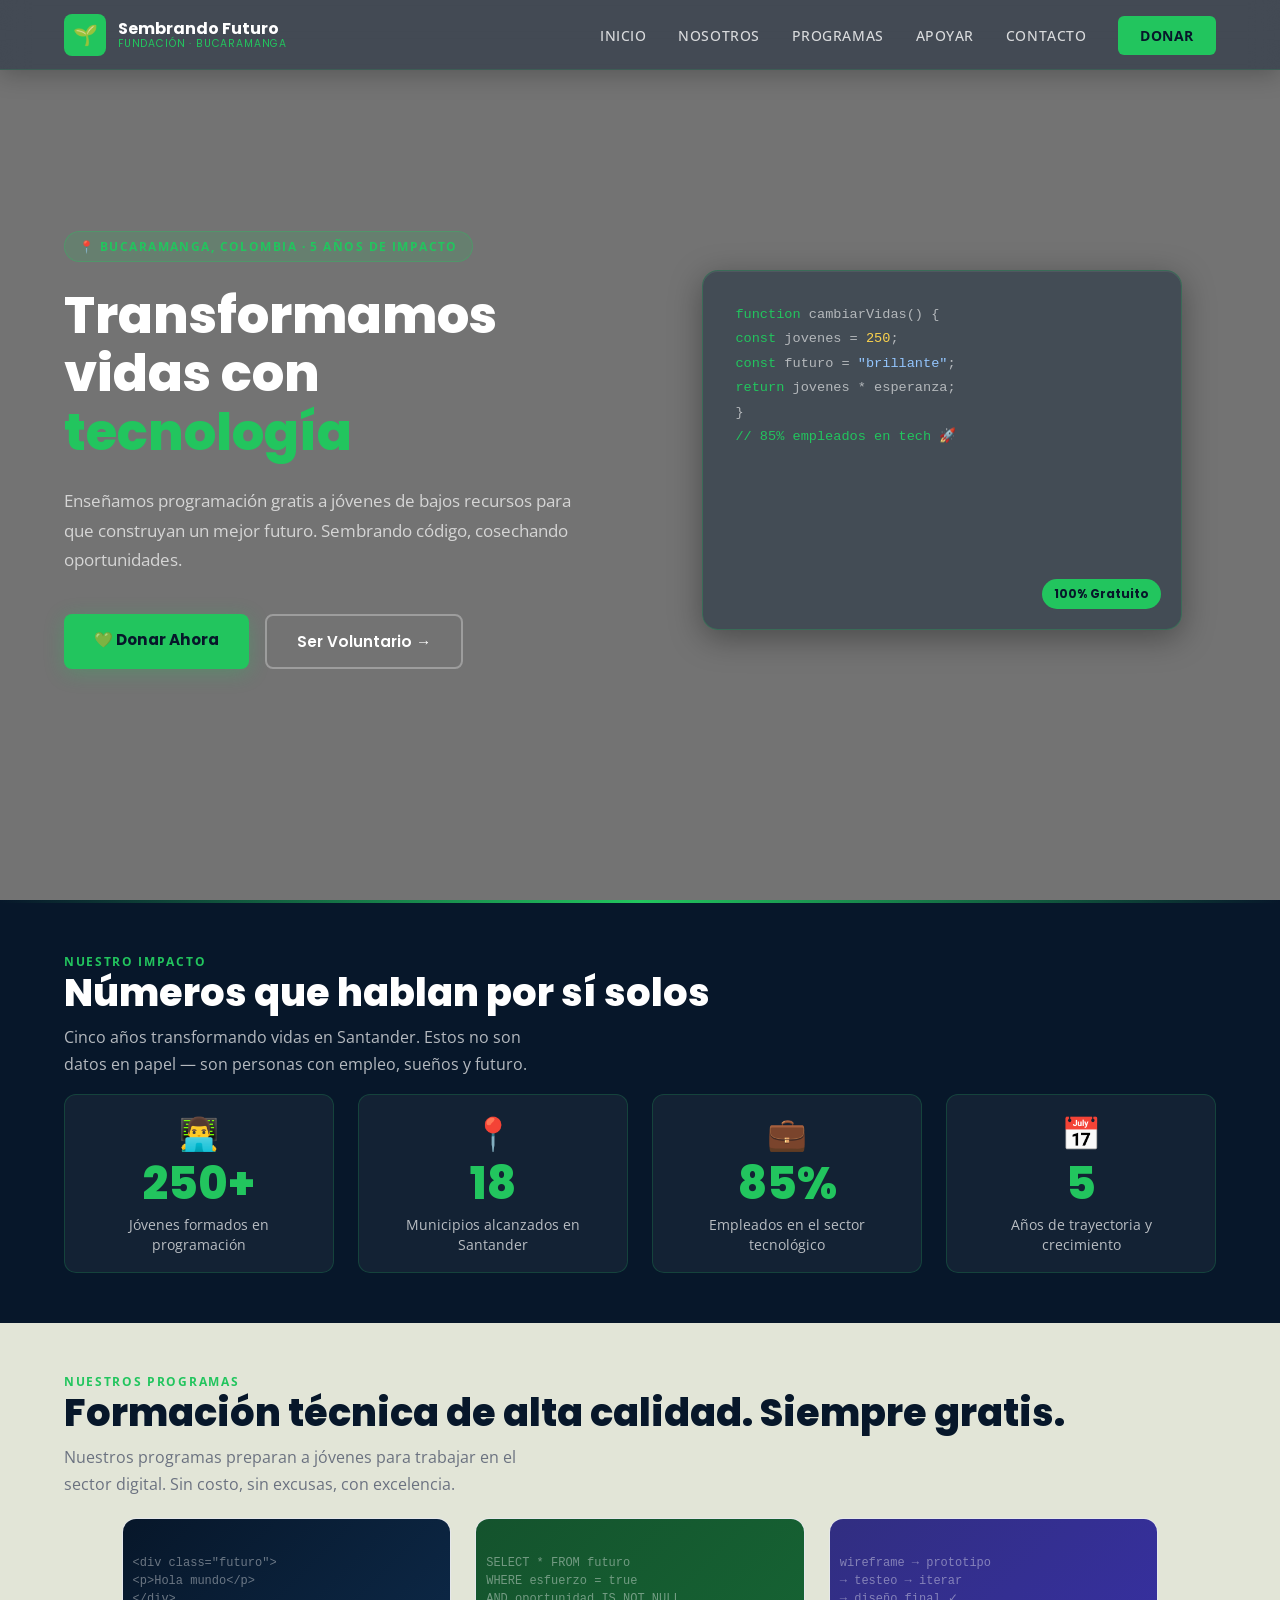
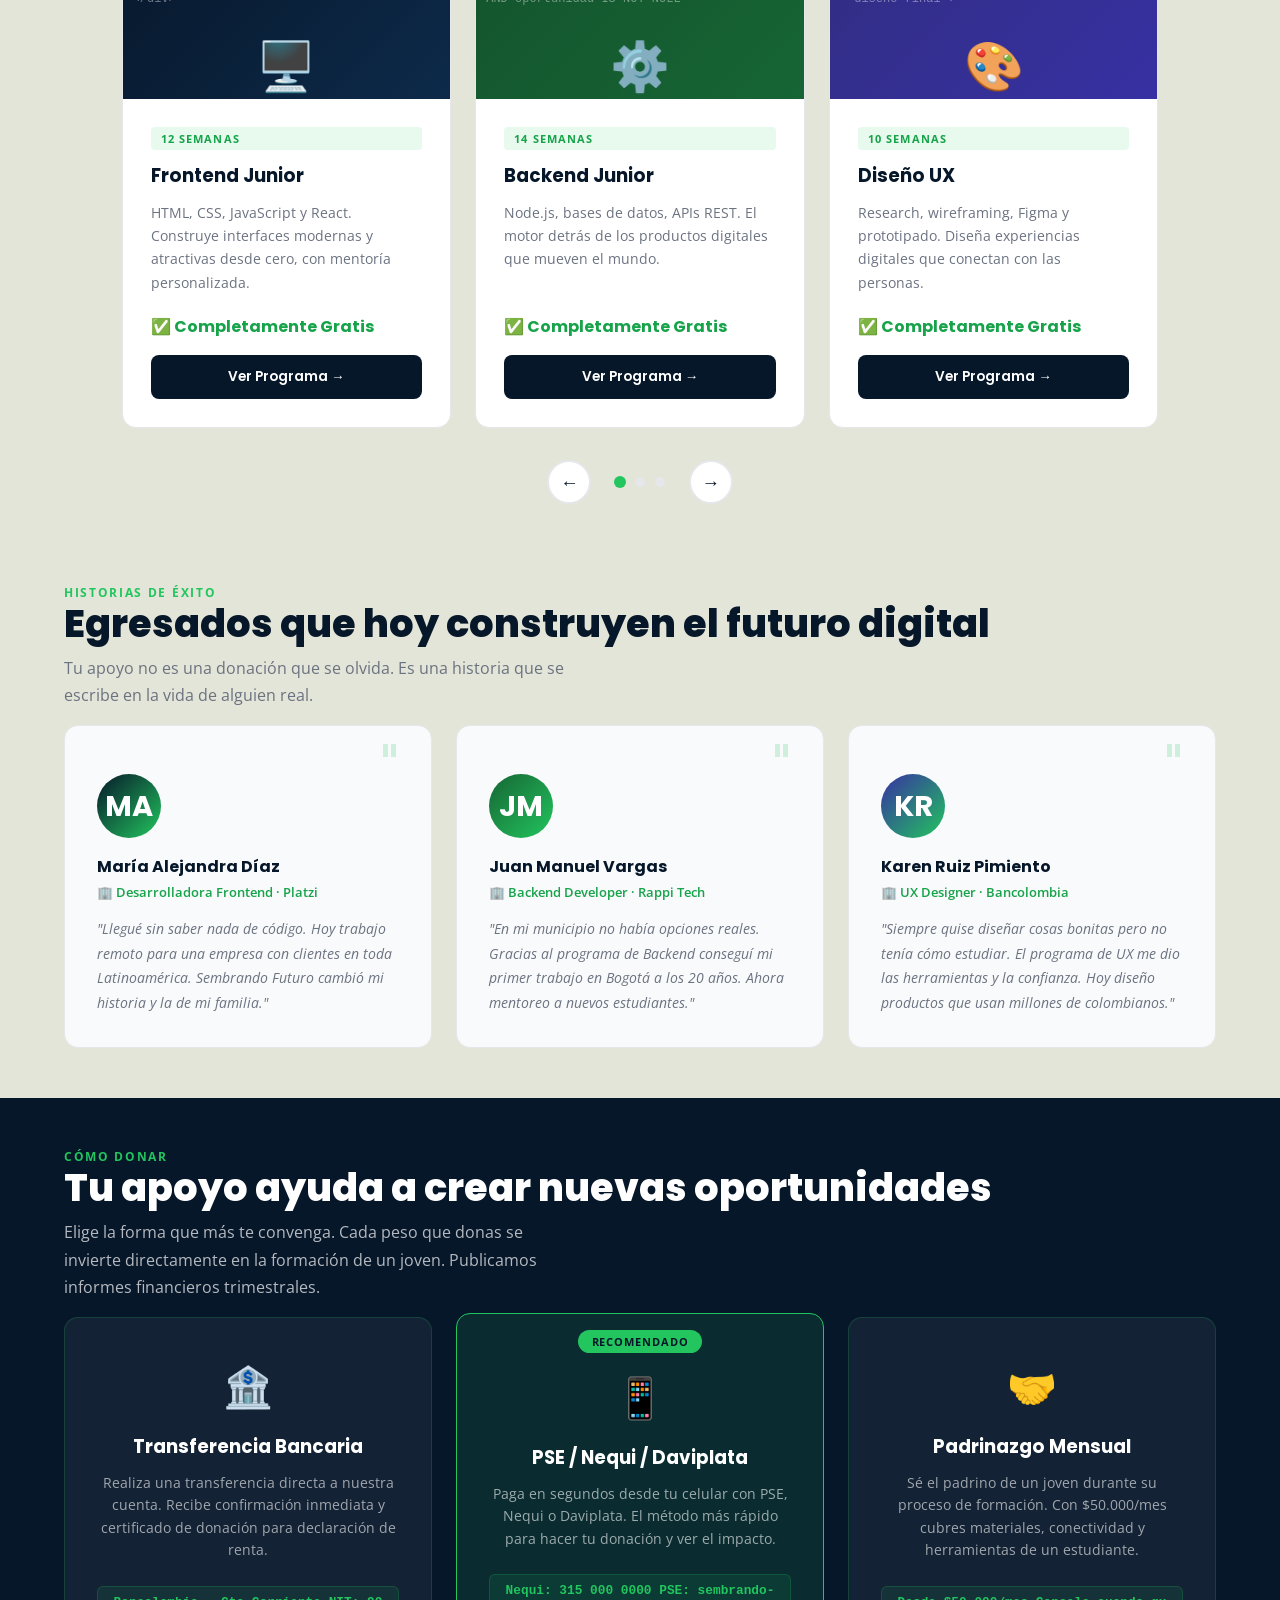
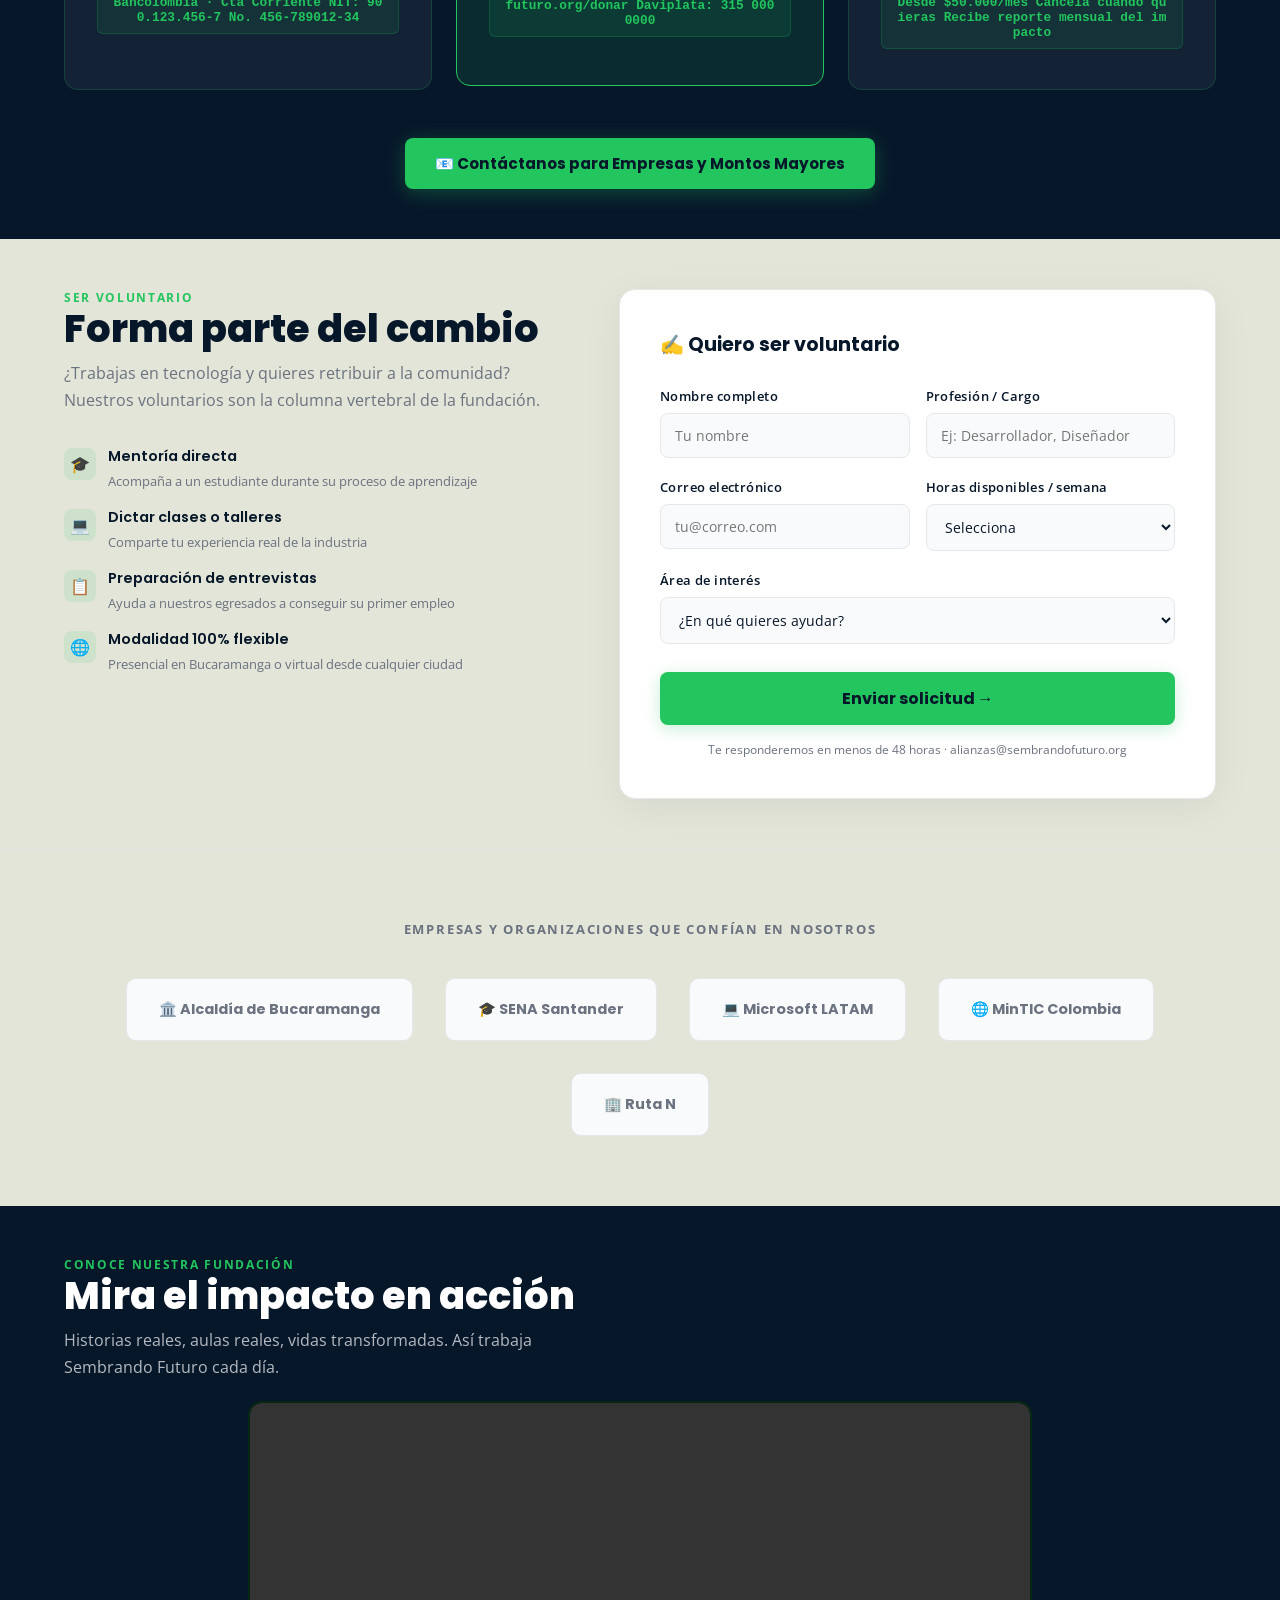
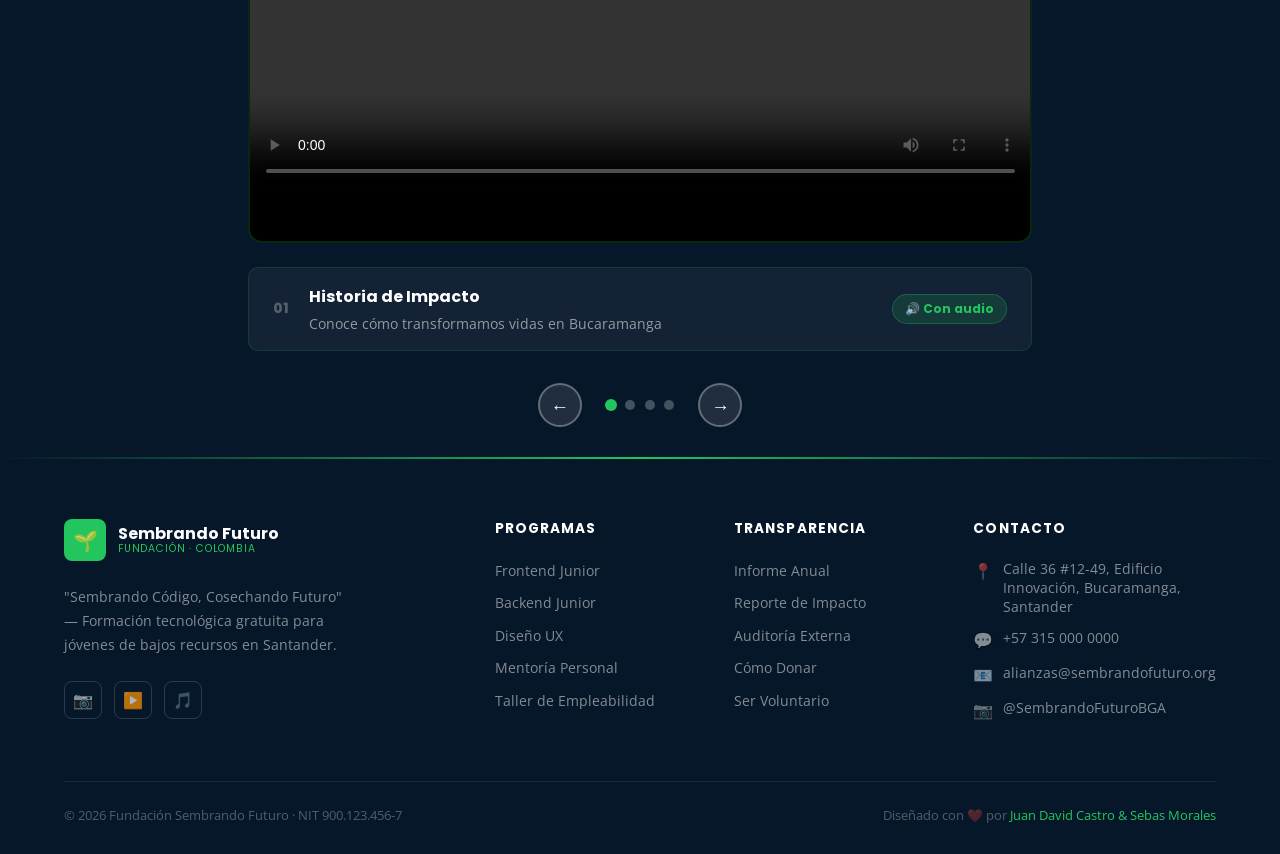
<file: Sembrando-Futuro-main/fundacion.html>
<!DOCTYPE html>
<html lang="es">

<head>
    <meta charset="UTF-8">
    <meta name="viewport" content="width=device-width, initial-scale=1.0">
    <title>Fundación Sembrando Futuro</title>
    <link
        href="https://fonts.googleapis.com/css2?family=Poppins:wght@400;600;700;800&family=Open+Sans:wght@400;500;600&display=swap"
        rel="stylesheet">
    <link rel="stylesheet" href="style.css">
    <style>
        #videos .marco-video {
            padding: 0;
            background: #000;
            line-height: 0;    
        }
        #videos .marco-video video {
            width: 100%;
            height: auto;
            object-fit: contain;
            display: block;
        }
    </style>
</head>

<body>

    <!-- ══ NAV ══ -->
    <nav>
        <a href="#inicio" class="logo">
            <div class="logo-icono">🌱</div>
            <div class="logo-texto">
                Sembrando Futuro
                <span>Fundación · Bucaramanga</span>
            </div>
        </a>
        <ul class="nav-enlaces">
            <li><a href="#inicio">Inicio</a></li>
            <li><a href="#impacto">Nosotros</a></li>
            <li><a href="#programas">Programas</a></li>
            <li><a href="#donar">Apoyar</a></li>
            <li><a href="#voluntario">Contacto</a></li>
            <li><a href="#donar" class="boton-nav">Donar</a></li>
        </ul>
    </nav>

    <!-- ══ HERO ══ -->
    <section id="inicio">
          <video autoplay muted loop playsinline class="video-fondo">
    <source src="./sources/fondo.mp4" type="video/mp4">
  </video>
        <div class="hero-interno">
            <div class="hero-texto">
                <div class="hero-etiqueta">📍 Bucaramanga, Colombia · 5 años de impacto</div>
                <h1 class="hero-titulo">
                    <span class="linea-titulo">Transformamos vidas</span>
                    con <span class="verde">tecnología</span>
                </h1>
                <p class="hero-descripcion">
                    Enseñamos programación gratis a jóvenes de bajos recursos para que construyan
                    un mejor futuro. Sembrando código, cosechando oportunidades.
                </p>
                <div class="hero-botones">
                    <a href="#donar" class="boton-principal">💚 Donar Ahora</a>
                    <a href="#voluntario" class="boton-secundario">Ser Voluntario →</a>
                </div>
            </div>
            <div class="hero-visual">
                <div class="hero-caja-imagen">
                    <div class="hero-codigo">
                        <div><span class="palabra-clave">function</span> cambiarVidas() {</div>
                        <div class="linea-indentada"><span class="palabra-clave">const</span> jovenes = <span class="numero">250</span>;</div>
                        <div class="linea-indentada"><span class="palabra-clave">const</span> futuro = <span class="cadena">"brillante"</span>;</div>
                        <div class="linea-indentada"><span class="palabra-clave">return</span> jovenes * esperanza;</div>
                        <div>}</div>
                        <div class="linea-espaciada"><span class="palabra-clave">// 85% empleados en tech 🚀</span></div>
                    </div>
                    <div class="hero-insignia">100% Gratuito</div>
                </div>
            </div>
        </div>
    </section>

    <!-- ══ IMPACTO ══ -->
    <section id="impacto">
        <div class="contenedor">
            <div class="seccion-etiqueta">Nuestro Impacto</div>
            <h2 class="seccion-titulo blanco">
                <span class="linea-titulo">Números que hablan</span>
                por sí solos
            </h2>
            <p class="seccion-subtitulo blanco">
                Cinco años transformando vidas en Santander. Estos no son datos en papel —
                son personas con empleo, sueños y futuro.
            </p>
            <div class="cuadricula-impacto revelar">
                <div class="tarjeta-impacto">
                    <div class="impacto-icono">👨‍💻</div>
                    <div class="impacto-numero">250+</div>
                    <div class="impacto-etiqueta">Jóvenes formados en programación</div>
                </div>
                <div class="tarjeta-impacto">
                    <div class="impacto-icono">📍</div>
                    <div class="impacto-numero">18</div>
                    <div class="impacto-etiqueta">Municipios alcanzados en Santander</div>
                </div>
                <div class="tarjeta-impacto">
                    <div class="impacto-icono">💼</div>
                    <div class="impacto-numero">85%</div>
                    <div class="impacto-etiqueta">Empleados en el sector tecnológico</div>
                </div>
                <div class="tarjeta-impacto">
                    <div class="impacto-icono">📅</div>
                    <div class="impacto-numero">5</div>
                    <div class="impacto-etiqueta">Años de trayectoria y crecimiento</div>
                </div>
            </div>
        </div>
    </section>

    <!-- ══ PROGRAMAS ══ -->
    <section id="programas">
        <div class="contenedor">
            <div class="seccion-etiqueta">Nuestros Programas</div>
            <h2 class="seccion-titulo">
                <span class="linea-titulo">Formación técnica de</span>
                alta calidad. Siempre gratis.
            </h2>
            <p class="seccion-subtitulo">
                Nuestros programas preparan a jóvenes para trabajar en el sector digital.
                Sin costo, sin excusas, con excelencia.
            </p>
        </div>

        <div class="carrusel-programas">

            <input type="radio" name="programas" id="pg-1" class="radio-carrusel" checked>
            <input type="radio" name="programas" id="pg-2" class="radio-carrusel">
            <input type="radio" name="programas" id="pg-3" class="radio-carrusel">

            <!-- ── Grupo 1 ── -->
            <div class="grupo-programas grupo-programas-1">
                <div class="rejilla-programas">
                    <div class="tarjeta-programa">
                        <div class="programa-imagen frontal">
                            <div class="programa-codigo-deco">
                                <span class="linea-codigo">&lt;div class="futuro"&gt;</span>
                                <span class="linea-codigo linea-codigo-indentada">&lt;p&gt;Hola mundo&lt;/p&gt;</span>
                                <span class="linea-codigo">&lt;/div&gt;</span>
                            </div>
                            <div class="programa-emoji">🖥️</div>
                        </div>
                        <div class="programa-cuerpo">
                            <span class="programa-etiqueta">12 semanas</span>
                            <div class="programa-nombre">Frontend Junior</div>
                            <p class="programa-descripcion">HTML, CSS, JavaScript y React. Construye interfaces modernas y atractivas desde cero, con mentoría personalizada.</p>
                            <div class="programa-precio">✅ Completamente Gratis</div>
                            <a href="#voluntario" class="boton-programa">Ver Programa →</a>
                        </div>
                    </div>
                    <div class="tarjeta-programa">
                        <div class="programa-imagen servidor">
                            <div class="programa-codigo-deco">
                                <span class="linea-codigo">SELECT * FROM futuro</span>
                                <span class="linea-codigo">WHERE esfuerzo = true</span>
                                <span class="linea-codigo">AND oportunidad IS NOT NULL</span>
                            </div>
                            <div class="programa-emoji">⚙️</div>
                        </div>
                        <div class="programa-cuerpo">
                            <span class="programa-etiqueta">14 semanas</span>
                            <div class="programa-nombre">Backend Junior</div>
                            <p class="programa-descripcion">Node.js, bases de datos, APIs REST. El motor detrás de los productos digitales que mueven el mundo.</p>
                            <div class="programa-precio">✅ Completamente Gratis</div>
                            <a href="#voluntario" class="boton-programa">Ver Programa →</a>
                        </div>
                    </div>
                    <div class="tarjeta-programa">
                        <div class="programa-imagen diseno">
                            <div class="programa-codigo-deco">
                                <span class="linea-codigo">wireframe → prototipo</span>
                                <span class="linea-codigo">→ testeo → iterar</span>
                                <span class="linea-codigo">→ diseño final ✓</span>
                            </div>
                            <div class="programa-emoji">🎨</div>
                        </div>
                        <div class="programa-cuerpo">
                            <span class="programa-etiqueta">10 semanas</span>
                            <div class="programa-nombre">Diseño UX</div>
                            <p class="programa-descripcion">Research, wireframing, Figma y prototipado. Diseña experiencias digitales que conectan con las personas.</p>
                            <div class="programa-precio">✅ Completamente Gratis</div>
                            <a href="#voluntario" class="boton-programa">Ver Programa →</a>
                        </div>
                    </div>
                </div>
                <div class="nav-carrusel">
                    <label for="pg-3" class="flecha" aria-label="Anterior">&#8592;</label>
                    <div class="puntos-carrusel">
                        <label for="pg-1" class="punto-carrusel punto-activo" aria-label="Grupo 1"></label>
                        <label for="pg-2" class="punto-carrusel" aria-label="Grupo 2"></label>
                        <label for="pg-3" class="punto-carrusel" aria-label="Grupo 3"></label>
                    </div>
                    <label for="pg-2" class="flecha" aria-label="Siguiente">&#8594;</label>
                </div>
            </div>

            <!-- ── Grupo 2 ── -->
            <div class="grupo-programas grupo-programas-2">
                <div class="rejilla-programas">
                    <div class="tarjeta-programa">
                        <div class="programa-imagen" style="background:linear-gradient(135deg,#7c3aed,#6d28d9)">
                            <div class="programa-codigo-deco">
                                <span class="linea-codigo">git commit -m "futuro"</span>
                                <span class="linea-codigo">git push origin main</span>
                                <span class="linea-codigo">✓ Deploy exitoso</span>
                            </div>
                            <div class="programa-emoji">📱</div>
                        </div>
                        <div class="programa-cuerpo">
                            <span class="programa-etiqueta">10 semanas</span>
                            <div class="programa-nombre">Desarrollo Móvil</div>
                            <p class="programa-descripcion">React Native y Flutter para crear aplicaciones móviles multiplataforma con impacto real en el mercado.</p>
                            <div class="programa-precio">✅ Completamente Gratis</div>
                            <a href="#voluntario" class="boton-programa">Ver Programa →</a>
                        </div>
                    </div>
                    <div class="tarjeta-programa">
                        <div class="programa-imagen" style="background:linear-gradient(135deg,#0e7490,#0891b2)">
                            <div class="programa-codigo-deco">
                                <span class="linea-codigo">model.fit(X_train)</span>
                                <span class="linea-codigo">accuracy: 0.94</span>
                                <span class="linea-codigo">→ deploying 🚀</span>
                            </div>
                            <div class="programa-emoji">🤖</div>
                        </div>
                        <div class="programa-cuerpo">
                            <span class="programa-etiqueta">16 semanas</span>
                            <div class="programa-nombre">Inteligencia Artificial</div>
                            <p class="programa-descripcion">Python, machine learning y redes neuronales. Aprende a construir modelos que resuelven problemas reales.</p>
                            <div class="programa-precio">✅ Completamente Gratis</div>
                            <a href="#voluntario" class="boton-programa">Ver Programa →</a>
                        </div>
                    </div>
                    <div class="tarjeta-programa">
                        <div class="programa-imagen" style="background:linear-gradient(135deg,#b45309,#d97706)">
                            <div class="programa-codigo-deco">
                                <span class="linea-codigo">SELECT ventas, cliente</span>
                                <span class="linea-codigo">FROM dashboard</span>
                                <span class="linea-codigo">GROUP BY mes ✓</span>
                            </div>
                            <div class="programa-emoji">📊</div>
                        </div>
                        <div class="programa-cuerpo">
                            <span class="programa-etiqueta">8 semanas</span>
                            <div class="programa-nombre">Análisis de Datos</div>
                            <p class="programa-descripcion">Excel avanzado, SQL, Power BI y Python para análisis. Transforma datos en decisiones estratégicas.</p>
                            <div class="programa-precio">✅ Completamente Gratis</div>
                            <a href="#voluntario" class="boton-programa">Ver Programa →</a>
                        </div>
                    </div>
                </div>
                <div class="nav-carrusel">
                    <label for="pg-1" class="flecha" aria-label="Anterior">&#8592;</label>
                    <div class="puntos-carrusel">
                        <label for="pg-1" class="punto-carrusel" aria-label="Grupo 1"></label>
                        <label for="pg-2" class="punto-carrusel punto-activo" aria-label="Grupo 2"></label>
                        <label for="pg-3" class="punto-carrusel" aria-label="Grupo 3"></label>
                    </div>
                    <label for="pg-3" class="flecha" aria-label="Siguiente">&#8594;</label>
                </div>
            </div>

            <!-- ── Grupo 3 ── -->
            <div class="grupo-programas grupo-programas-3">
                <div class="rejilla-programas">
                    <div class="tarjeta-programa">
                        <div class="programa-imagen" style="background:linear-gradient(135deg,#be123c,#e11d48)">
                            <div class="programa-codigo-deco">
                                <span class="linea-codigo">$ nmap -sV target</span>
                                <span class="linea-codigo">CVE-2024-xxxx fixed</span>
                                <span class="linea-codigo">🔒 Secure ✓</span>
                            </div>
                            <div class="programa-emoji">🔐</div>
                        </div>
                        <div class="programa-cuerpo">
                            <span class="programa-etiqueta">12 semanas</span>
                            <div class="programa-nombre">Ciberseguridad</div>
                            <p class="programa-descripcion">Fundamentos de seguridad informática, ethical hacking y protección de sistemas para el mundo digital moderno.</p>
                            <div class="programa-precio">✅ Completamente Gratis</div>
                            <a href="#voluntario" class="boton-programa">Ver Programa →</a>
                        </div>
                    </div>
                    <div class="tarjeta-programa">
                        <div class="programa-imagen" style="background:linear-gradient(135deg,#065f46,#059669)">
                            <div class="programa-codigo-deco">
                                <span class="linea-codigo">kubectl apply -f app.yml</span>
                                <span class="linea-codigo">Pods running: 3/3</span>
                                <span class="linea-codigo">☁️ Cloud ready</span>
                            </div>
                            <div class="programa-emoji">☁️</div>
                        </div>
                        <div class="programa-cuerpo">
                            <span class="programa-etiqueta">14 semanas</span>
                            <div class="programa-nombre">Nube y DevOps</div>
                            <p class="programa-descripcion">AWS, Docker, Kubernetes y CI/CD. Despliega y escala aplicaciones como lo hacen las grandes empresas tech.</p>
                            <div class="programa-precio">✅ Completamente Gratis</div>
                            <a href="#voluntario" class="boton-programa">Ver Programa →</a>
                        </div>
                    </div>
                    <div class="tarjeta-programa">
                        <div class="programa-imagen" style="background:linear-gradient(135deg,#1e3a5f,#1e40af)">
                            <div class="programa-codigo-deco">
                                <span class="linea-codigo">{ product_backlog }</span>
                                <span class="linea-codigo">Sprint 2 / 4 ✓</span>
                                <span class="linea-codigo">→ Retrospectiva 📋</span>
                            </div>
                            <div class="programa-emoji">🧩</div>
                        </div>
                        <div class="programa-cuerpo">
                            <span class="programa-etiqueta">8 semanas</span>
                            <div class="programa-nombre">Gestión de Proyectos</div>
                            <p class="programa-descripcion">Scrum, Agile y gestión de equipos digitales. Lidera proyectos tecnológicos con metodologías ágiles modernas.</p>
                            <div class="programa-precio">✅ Completamente Gratis</div>
                            <a href="#voluntario" class="boton-programa">Ver Programa →</a>
                        </div>
                    </div>
                </div>
                <div class="nav-carrusel">
                    <label for="pg-2" class="flecha" aria-label="Anterior">&#8592;</label>
                    <div class="puntos-carrusel">
                        <label for="pg-1" class="punto-carrusel" aria-label="Grupo 1"></label>
                        <label for="pg-2" class="punto-carrusel" aria-label="Grupo 2"></label>
                        <label for="pg-3" class="punto-carrusel punto-activo" aria-label="Grupo 3"></label>
                    </div>
                    <label for="pg-1" class="flecha" aria-label="Siguiente">&#8594;</label>
                </div>
            </div>

        </div>
    </section>

    <!-- ══ HISTORIAS DE ÉXITO ══ -->
    <section id="exito">
        <div class="contenedor">
            <div class="seccion-etiqueta">Historias de Éxito</div>
            <h2 class="seccion-titulo">
                <span class="linea-titulo">Egresados que hoy</span>
                construyen el futuro digital
            </h2>
            <p class="seccion-subtitulo">
                Tu apoyo no es una donación que se olvida. Es una historia que se escribe
                en la vida de alguien real.
            </p>
            <div class="cuadricula-exito revelar">
                <div class="tarjeta-exito">
                    <div class="exito-avatar avatar-uno">MA</div>
                    <div class="exito-nombre">María Alejandra Díaz</div>
                    <div class="exito-empresa">🏢 Desarrolladora Frontend · Platzi</div>
                    <p class="exito-texto">
                        "Llegué sin saber nada de código. Hoy trabajo remoto para una empresa con
                        clientes en toda Latinoamérica. Sembrando Futuro cambió mi historia y la de
                        mi familia."
                    </p>
                </div>
                <div class="tarjeta-exito">
                    <div class="exito-avatar avatar-dos">JM</div>
                    <div class="exito-nombre">Juan Manuel Vargas</div>
                    <div class="exito-empresa">🏢 Backend Developer · Rappi Tech</div>
                    <p class="exito-texto">
                        "En mi municipio no había opciones reales. Gracias al programa de Backend
                        conseguí mi primer trabajo en Bogotá a los 20 años. Ahora mentoreo a
                        nuevos estudiantes."
                    </p>
                </div>
                <div class="tarjeta-exito">
                    <div class="exito-avatar avatar-tres">KR</div>
                    <div class="exito-nombre">Karen Ruiz Pimiento</div>
                    <div class="exito-empresa">🏢 UX Designer · Bancolombia</div>
                    <p class="exito-texto">
                        "Siempre quise diseñar cosas bonitas pero no tenía cómo estudiar. El
                        programa de UX me dio las herramientas y la confianza. Hoy diseño productos
                        que usan millones de colombianos."
                    </p>
                </div>
            </div>
        </div>
    </section>

    <!-- ══ CÓMO DONAR ══ -->
    <section id="donar">
        <div class="contenedor">
            <div class="seccion-etiqueta">Cómo Donar</div>
            <h2 class="seccion-titulo blanco">
                <span class="linea-titulo">Tu apoyo ayuda a crear</span>
                nuevas oportunidades
            </h2>
            <p class="seccion-subtitulo blanco">
                Elige la forma que más te convenga. Cada peso que donas se invierte directamente
                en la formación de un joven. Publicamos informes financieros trimestrales.
            </p>
            <div class="cuadricula-donar revelar">
                <div class="tarjeta-donar">
                    <span class="donar-icono">🏦</span>
                    <div class="donar-metodo">Transferencia Bancaria</div>
                    <p class="donar-descripcion">
                        Realiza una transferencia directa a nuestra cuenta. Recibe confirmación
                        inmediata y certificado de donación para declaración de renta.
                    </p>
                    <div class="donar-detalle">
                        <span class="linea-dato">Bancolombia · Cta Corriente</span>
                        <span class="linea-dato">NIT: 900.123.456-7</span>
                        <span class="linea-dato">No. 456-789012-34</span>
                    </div>
                </div>
                <div class="tarjeta-donar destacada">
                    <span class="donar-icono">📱</span>
                    <div class="donar-metodo">PSE / Nequi / Daviplata</div>
                    <p class="donar-descripcion">
                        Paga en segundos desde tu celular con PSE, Nequi o Daviplata.
                        El método más rápido para hacer tu donación y ver el impacto.
                    </p>
                    <div class="donar-detalle">
                        <span class="linea-dato">Nequi: 315 000 0000</span>
                        <span class="linea-dato">PSE: sembrando-futuro.org/donar</span>
                        <span class="linea-dato">Daviplata: 315 000 0000</span>
                    </div>
                </div>
                <div class="tarjeta-donar">
                    <span class="donar-icono">🤝</span>
                    <div class="donar-metodo">Padrinazgo Mensual</div>
                    <p class="donar-descripcion">
                        Sé el padrino de un joven durante su proceso de formación.
                        Con $50.000/mes cubres materiales, conectividad y herramientas de un estudiante.
                    </p>
                    <div class="donar-detalle">
                        <span class="linea-dato">Desde $50.000/mes</span>
                        <span class="linea-dato">Cancela cuando quieras</span>
                        <span class="linea-dato">Recibe reporte mensual del impacto</span>
                    </div>
                </div>
            </div>
            <div class="donar-llamado">
                <a href="#" class="boton-principal" style="display:inline-block;">
                    📧 Contáctanos para Empresas y Montos Mayores
                </a>
            </div>
        </div>
    </section>

    <!-- ══ VOLUNTARIO ══ -->
    <section id="voluntario">
        <div class="contenedor">
            <div class="voluntario-interno">
                <div class="voluntario-info">
                    <div class="seccion-etiqueta">Ser Voluntario</div>
                    <h2 class="seccion-titulo">
                        <span class="linea-titulo">Forma parte del</span>
                        cambio
                    </h2>
                    <p style="font-size:1rem; color:var(--gris-texto); line-height:1.7; margin-bottom:2rem;">
                        ¿Trabajas en tecnología y quieres retribuir a la comunidad?
                        Nuestros voluntarios son la columna vertebral de la fundación.
                    </p>
                    <div class="beneficio-elemento">
                        <div class="beneficio-icono">🎓</div>
                        <div class="beneficio-texto">
                            <strong>Mentoría directa</strong>
                            <span>Acompaña a un estudiante durante su proceso de aprendizaje</span>
                        </div>
                    </div>
                    <div class="beneficio-elemento">
                        <div class="beneficio-icono">💻</div>
                        <div class="beneficio-texto">
                            <strong>Dictar clases o talleres</strong>
                            <span>Comparte tu experiencia real de la industria</span>
                        </div>
                    </div>
                    <div class="beneficio-elemento">
                        <div class="beneficio-icono">📋</div>
                        <div class="beneficio-texto">
                            <strong>Preparación de entrevistas</strong>
                            <span>Ayuda a nuestros egresados a conseguir su primer empleo</span>
                        </div>
                    </div>
                    <div class="beneficio-elemento">
                        <div class="beneficio-icono">🌐</div>
                        <div class="beneficio-texto">
                            <strong>Modalidad 100% flexible</strong>
                            <span>Presencial en Bucaramanga o virtual desde cualquier ciudad</span>
                        </div>
                    </div>
                </div>
                <div class="tarjeta-formulario">
                    <div class="formulario-titulo">✍️ Quiero ser voluntario</div>
                    <div class="formulario-fila">
                        <div class="formulario-grupo">
                            <label>Nombre completo</label>
                            <input type="text" placeholder="Tu nombre">
                        </div>
                        <div class="formulario-grupo">
                            <label>Profesión / Cargo</label>
                            <input type="text" placeholder="Ej: Desarrollador, Diseñador">
                        </div>
                    </div>
                    <div class="formulario-fila">
                        <div class="formulario-grupo">
                            <label>Correo electrónico</label>
                            <input type="email" placeholder="tu@correo.com">
                        </div>
                        <div class="formulario-grupo">
                            <label>Horas disponibles / semana</label>
                            <select>
                                <option value="">Selecciona</option>
                                <option>1 - 2 horas</option>
                                <option>3 - 5 horas</option>
                                <option>6 - 10 horas</option>
                                <option>Más de 10 horas</option>
                            </select>
                        </div>
                    </div>
                    <div class="formulario-grupo">
                        <label>Área de interés</label>
                        <select>
                            <option value="">¿En qué quieres ayudar?</option>
                            <option>Desarrollo Frontend</option>
                            <option>Desarrollo Backend</option>
                            <option>Diseño UX/UI</option>
                            <option>Mentoría de carrera</option>
                            <option>Preparación de entrevistas</option>
                            <option>Charlas y talleres</option>
                            <option>Otra área</option>
                        </select>
                    </div>
                    <button class="boton-formulario" type="button">
                        Enviar solicitud →
                    </button>
                    <p style="font-size:0.78rem; color:var(--gris-texto); text-align:center; margin-top:1rem;">
                        Te responderemos en menos de 48 horas · alianzas@sembrandofuturo.org
                    </p>
                </div>
            </div>
        </div>
    </section>

    <!-- ══ ALIADOS ══ -->
    <section id="aliados" style="padding:50px 5%;">
        <div class="contenedor">
            <p class="aliados-titulo">Empresas y organizaciones que confían en nosotros</p>
            <div class="aliados-fila">
                <div class="aliado">🏛️ Alcaldía de Bucaramanga</div>
                <div class="aliado">🎓 SENA Santander</div>
                <div class="aliado">💻 Microsoft LATAM</div>
                <div class="aliado">🌐 MinTIC Colombia</div>
                <div class="aliado">🏢 Ruta N</div>
            </div>
        </div>
    </section>

    <!-- ══ VIDEO PASARELA ══ -->
    <section id="videos">
        <div class="contenedor">
            <div class="seccion-etiqueta">Conoce Nuestra Fundación</div>
            <h2 class="seccion-titulo blanco">
                <span class="linea-titulo">Mira el impacto</span>
                en acción
            </h2>
            <p class="seccion-subtitulo blanco">
                Historias reales, aulas reales, vidas transformadas. Así trabaja Sembrando Futuro cada día.
            </p>
        </div>

        <div class="carrusel-videos" style="position:relative;">

            <input type="radio" name="videos" id="vd-1" class="radio-carrusel" checked>
            <input type="radio" name="videos" id="vd-2" class="radio-carrusel">
            <input type="radio" name="videos" id="vd-3" class="radio-carrusel">
            <input type="radio" name="videos" id="vd-4" class="radio-carrusel">

            <!-- Video 1 — CON AUDIO -->
            <div class="diapositiva-video diapositiva-video-1">
                <div class="marco-video">
                    <video src="sources/video1.mp4" controls></video>
                </div>
                <div class="pie-video">
                    <span class="numero-video">01</span>
                    <div>
                        <strong>Historia de Impacto</strong>
                        <span>Conoce cómo transformamos vidas en Bucaramanga</span>
                    </div>
                    <span class="insignia-audio">🔊 Con audio</span>
                </div>
                <div class="nav-video">
                    <label for="vd-4" class="flecha flecha-oscura" aria-label="Anterior">&#8592;</label>
                    <div class="puntos-video">
                        <label for="vd-1" class="punto-video punto-video-activo" aria-label="Video 1"></label>
                        <label for="vd-2" class="punto-video" aria-label="Video 2"></label>
                        <label for="vd-3" class="punto-video" aria-label="Video 3"></label>
                        <label for="vd-4" class="punto-video" aria-label="Video 4"></label>
                    </div>
                    <label for="vd-2" class="flecha flecha-oscura" aria-label="Siguiente">&#8594;</label>
                </div>
            </div>

            <!-- Video 2 — MUTED -->
            <div class="diapositiva-video diapositiva-video-2">
                <div class="marco-video">
                    <video src="sources/video1.mp4" controls muted></video>
                </div>
                <div class="pie-video">
                    <span class="numero-video">02</span>
                    <div>
                        <strong>Un Día en la Fundación</strong>
                        <span>Así se vive el aprendizaje en nuestras aulas</span>
                    </div>
                    <span class="insignia-mudo">🔇 Sin audio</span>
                </div>
                <div class="nav-video">
                    <label for="vd-1" class="flecha flecha-oscura" aria-label="Anterior">&#8592;</label>
                    <div class="puntos-video">
                        <label for="vd-1" class="punto-video" aria-label="Video 1"></label>
                        <label for="vd-2" class="punto-video punto-video-activo" aria-label="Video 2"></label>
                        <label for="vd-3" class="punto-video" aria-label="Video 3"></label>
                        <label for="vd-4" class="punto-video" aria-label="Video 4"></label>
                    </div>
                    <label for="vd-3" class="flecha flecha-oscura" aria-label="Siguiente">&#8594;</label>
                </div>
            </div>

            <!-- Video 3 — MUTED -->
            <div class="diapositiva-video diapositiva-video-3">
                <div class="marco-video">
                    <video src="sources/video1.mp4" controls muted ></video>
                </div>
                <div class="pie-video">
                    <span class="numero-video">03</span>
                    <div>
                        <strong>Egresados Exitosos</strong>
                        <span>250+ jóvenes que hoy trabajan en tecnología</span>
                    </div>
                    <span class="insignia-mudo">🔇 Sin audio</span>
                </div>
                <div class="nav-video">
                    <label for="vd-2" class="flecha flecha-oscura" aria-label="Anterior">&#8592;</label>
                    <div class="puntos-video">
                        <label for="vd-1" class="punto-video" aria-label="Video 1"></label>
                        <label for="vd-2" class="punto-video" aria-label="Video 2"></label>
                        <label for="vd-3" class="punto-video punto-video-activo" aria-label="Video 3"></label>
                        <label for="vd-4" class="punto-video" aria-label="Video 4"></label>
                    </div>
                    <label for="vd-4" class="flecha flecha-oscura" aria-label="Siguiente">&#8594;</label>
                </div>
            </div>

            <!-- Video 4 — MUTED -->
            <div class="diapositiva-video diapositiva-video-4">
                <div class="marco-video">
                    <video src="sources/video1.mp4" controls muted></video>
                </div>
                <div class="pie-video">
                    <span class="numero-video">04</span>
                    <div>
                        <strong>Transparencia y Comunidad</strong>
                        <span>Cómo tu donación genera cambio real y medible</span>
                    </div>
                    <span class="insignia-mudo">🔇 Sin audio</span>
                </div>
                <div class="nav-video">
                    <label for="vd-3" class="flecha flecha-oscura" aria-label="Anterior">&#8592;</label>
                    <div class="puntos-video">
                        <label for="vd-1" class="punto-video" aria-label="Video 1"></label>
                        <label for="vd-2" class="punto-video" aria-label="Video 2"></label>
                        <label for="vd-3" class="punto-video" aria-label="Video 3"></label>
                        <label for="vd-4" class="punto-video punto-video-activo" aria-label="Video 4"></label>
                    </div>
                    <label for="vd-1" class="flecha flecha-oscura" aria-label="Siguiente">&#8594;</label>
                </div>
            </div>

        </div>
    </section>

    <!-- ══ FOOTER ══ -->
    <footer>
        
        <div class="pie-cuadricula">
            <div class="pie-marca">
                <a href="#inicio" class="logo" style="display:inline-flex; margin-bottom:0.5rem;">
                    <div class="logo-icono" style="background:var(--verde);">🌱</div>
                    <div class="logo-texto">
                        Sembrando Futuro
                        <span>Fundación · Colombia</span>
                    </div>
                </a>
                <p>"Sembrando Código, Cosechando Futuro" — Formación tecnológica gratuita para jóvenes de bajos recursos
                    en Santander.</p>
                <div class="pie-redes">
                    <a href="#" class="boton-red" title="Instagram">📷</a>
                    <a href="#" class="boton-red" title="YouTube">▶️</a>
                    <a href="#" class="boton-red" title="TikTok">🎵</a>
                </div>
            </div>
            <div class="pie-columna">
                <h4>Programas</h4>
                <ul>
                    <li><a href="#programas">Frontend Junior</a></li>
                    <li><a href="#programas">Backend Junior</a></li>
                    <li><a href="#programas">Diseño UX</a></li>
                    <li><a href="#programas">Mentoría Personal</a></li>
                    <li><a href="#programas">Taller de Empleabilidad</a></li>
                </ul>
            </div>
            <div class="pie-columna">
                <h4>Transparencia</h4>
                <ul>
                    <li><a href="#boletin">Informe Anual</a></li>
                    <li><a href="#boletin">Reporte de Impacto</a></li>
                    <li><a href="#boletin">Auditoría Externa</a></li>
                    <li><a href="#donar">Cómo Donar</a></li>
                    <li><a href="#voluntario">Ser Voluntario</a></li>
                </ul>
            </div>
            <div class="pie-columna">
                <h4>Contacto</h4>
                <div class="pie-contacto-elemento">
                    <span>📍</span>
                    <span>Calle 36 #12-49, Edificio Innovación, Bucaramanga, Santander</span>
                </div>
                <div class="pie-contacto-elemento">
                    <span>💬</span>
                    <span>+57 315 000 0000</span>
                </div>
                <div class="pie-contacto-elemento">
                    <span>📧</span>
                    <span>alianzas@sembrandofuturo.org</span>
                </div>
                <div class="pie-contacto-elemento">
                    <span>📷</span>
                    <span>@SembrandoFuturoBGA</span>
                </div>
            </div>
        </div>
        <div class="pie-inferior">
            <span>© 2026 Fundación Sembrando Futuro · NIT 900.123.456-7</span>
            <span>Diseñado con ❤️ por <a href="#">Juan David Castro &amp; Sebas Morales</a></span>
        </div>
    </footer>

</body>

</html>
</file>
<file: Sembrando-Futuro-main/style.css>
:root {
    --azul: #07172A;
    --azul-medio: #0d2540;
    --verde: #22C55E;
    --verde-oscuro: #16a34a;
    --blanco: #FFFFFF;
    --gris: #E5E7EB;
    --gris-texto: #6B7280;
    --gris-tarjeta: #F9FAFB;
    --fuente-titulo: 'Poppins', sans-serif;
    --fuente-texto: 'Open Sans', sans-serif;
    --gris-fondo: #e2e5d7;
}

* {
    margin: 0;
    padding: 0;
    box-sizing: border-box;
}

html {
    scroll-behavior: smooth;
}

body {
    font-family: var(--fuente-texto);
    background: var(--blanco);
    color: var(--azul);
    overflow-x: hidden;
}

/* ── NAV ── */
nav {
    position: fixed;
    top: 0;
    left: 0;
    right: 0;
    z-index: 100;
    background: rgba(10, 25, 47, 0.45);
    backdrop-filter: blur(14px);
    -webkit-backdrop-filter: blur(14px);
    border-bottom: 1px solid rgba(34, 197, 94, 0.15);
    box-shadow: 0 4px 24px rgba(0, 0, 0, 0.25);
    display: flex;
    align-items: center;
    justify-content: space-between;
    padding: 0 5%;
    height: 70px;
}

.logo {
    display: flex;
    align-items: center;
    gap: 12px;
    text-decoration: none;
}

.logo-icono {
    width: 42px;
    height: 42px;
    background: var(--verde);
    border-radius: 8px;
    display: flex;
    align-items: center;
    justify-content: center;
    font-size: 20px;
}

.logo-texto {
    font-family: var(--fuente-titulo);
    font-weight: 700;
    font-size: 1rem;
    color: var(--blanco);
    line-height: 1.2;
}

.logo-texto span {
    display: block;
    font-size: 0.65rem;
    font-weight: 400;
    color: var(--verde);
    letter-spacing: 0.08em;
    text-transform: uppercase;
}

.nav-enlaces {
    display: flex;
    align-items: center;
    gap: 2rem;
    list-style: none;
}

.nav-enlaces a {
    color: rgba(255, 255, 255, 0.8);
    text-decoration: none;
    font-size: 0.85rem;
    font-weight: 500;
    letter-spacing: 0.04em;
    text-transform: uppercase;
    transition: color 0.2s;
}

.nav-enlaces a:hover {
    color: var(--verde);
}

.boton-nav {
    background: var(--verde);
    color: var(--azul) !important;
    font-weight: 700 !important;
    padding: 10px 22px;
    border-radius: 6px;
    transition: background 0.2s, transform 0.1s !important;
}

.boton-nav:hover {
    background: var(--verde-oscuro) !important;
    color: var(--blanco) !important;
    transform: translateY(-1px);
}

/* ── HERO ── */
#inicio {
    min-height: 100vh;
    position: relative;
    display: flex;
    align-items: center;
    padding: 0;
    overflow: hidden;
}

#inicio::before {
    content: '';
    position: absolute;
    inset: 0;
    background: rgba(0, 0, 0, 0.55);
    z-index: 1;
}

#inicio::after {
    content: '';
    display: none;
}

.video-fondo {
    position: absolute;
    top: 0;
    left: 0;
    width: 100%;
    height: 100%;
    object-fit: cover;
    z-index: 0;
}

.hero-interno {
    position: relative;
    z-index: 2;
    display: flex;
    align-items: center;
    gap: 5%;
    width: 100%;
    max-width: 1200px;
    margin: 0 auto;
    padding: 80px 24px;
}

.hero-texto {
    flex: 1;
}

.hero-etiqueta {
    display: inline-block;
    background: rgba(34, 197, 94, 0.15);
    color: var(--verde);
    font-size: 0.75rem;
    font-weight: 700;
    letter-spacing: 0.12em;
    text-transform: uppercase;
    padding: 6px 14px;
    border-radius: 20px;
    border: 1px solid rgba(34, 197, 94, 0.3);
    margin-bottom: 1.5rem;
    animation: aparecer 0.6s ease both;
}

.hero-titulo {
    font-family: var(--fuente-titulo);
    font-size: clamp(2.2rem, 4vw, 3.2rem);
    font-weight: 800;
    color: var(--blanco);
    line-height: 1.15;
    margin-bottom: 1.5rem;
    animation: aparecer 0.6s 0.1s ease both;
}

.hero-titulo .verde {
    color: var(--verde);
}

.hero-descripcion {
    font-size: 1.05rem;
    color: rgba(255, 255, 255, 0.7);
    line-height: 1.75;
    max-width: 520px;
    margin-bottom: 2.5rem;
    animation: aparecer 0.6s 0.2s ease both;
}

.hero-botones {
    display: flex;
    gap: 1rem;
    flex-wrap: wrap;
    animation: aparecer 0.6s 0.3s ease both;
}

.boton-principal {
    background: var(--verde);
    color: var(--azul);
    font-family: var(--fuente-titulo);
    font-weight: 700;
    font-size: 0.95rem;
    padding: 14px 30px;
    border-radius: 8px;
    text-decoration: none;
    transition: background 0.2s, transform 0.15s, box-shadow 0.2s;
    box-shadow: 0 4px 20px rgba(34, 197, 94, 0.3);
}

.boton-principal:hover {
    background: var(--verde-oscuro);
    color: var(--blanco);
    transform: translateY(-2px);
    box-shadow: 0 8px 28px rgba(34, 197, 94, 0.4);
}

.boton-secundario {
    background: transparent;
    color: var(--blanco);
    font-family: var(--fuente-titulo);
    font-weight: 600;
    font-size: 0.95rem;
    padding: 14px 30px;
    border-radius: 8px;
    border: 2px solid rgba(255, 255, 255, 0.3);
    text-decoration: none;
    transition: border-color 0.2s, color 0.2s, transform 0.15s;
}

.boton-secundario:hover {
    border-color: var(--verde);
    color: var(--verde);
    transform: translateY(-2px);
}

.hero-visual {
    flex: 1;
    display: flex;
    justify-content: center;
    align-items: center;
    animation: aparecer 0.6s 0.2s ease both;
}

.hero-caja-imagen {
    width: 100%;
    max-width: 480px;
    aspect-ratio: 4/3;
    background: rgba(10, 30, 50, 0.45);
    backdrop-filter: blur(12px);
    -webkit-backdrop-filter: blur(12px);
    border-radius: 16px;
    color: #ffffff;
    border: 1px solid rgba(34, 197, 94, 0.25);
    box-shadow: 0 8px 32px rgba(0, 0, 0, 0.35), inset 0 1px 0 rgba(255, 255, 255, 0.07);
    overflow: hidden;
    display: flex;
    flex-direction: column;
    justify-content: space-between;
    padding-bottom: 1.25rem;
    padding-right: 1.25rem;
}

.hero-caja-imagen::before {
    content: '';
    display: none;
}

.hero-codigo {
    font-family: 'Courier New', monospace;
    font-size: 0.85rem;
    color: rgba(255, 255, 255, 0.6);
    text-align: left;
    padding: 2rem;
    line-height: 1.8;
    flex: 1;
}

.hero-codigo .palabra-clave {
    color: var(--verde);
}

.hero-codigo .cadena {
    color: #93c5fd;
}

.hero-codigo .numero {
    color: #fcd34d;
}

.hero-insignia {
    display: block;
    align-self: flex-end;
    margin-left: auto;
    background: var(--verde);
    color: var(--azul);
    font-family: var(--fuente-titulo);
    font-weight: 700;
    font-size: 0.75rem;
    padding: 6px 12px;
    border-radius: 20px;
}

/* ── SECCIÓN COMÚN ── */
section {
    padding: 30px 5%;
}

.seccion-etiqueta {
    font-size: 0.75rem;
    font-weight: 700;
    letter-spacing: 0.14em;
    text-transform: uppercase;
    color: var(--verde);
    margin-bottom: 0rem;
}

.seccion-titulo {
    font-family: var(--fuente-titulo);
    font-size: clamp(1.8rem, 3vw, 2.4rem);
    font-weight: 800;
    color: var(--azul);
    line-height: 1.2;
    margin-bottom: 0.5rem;
}

.seccion-titulo.blanco {
    color: var(--blanco);
}

.seccion-subtitulo {
    font-size: 1rem;
    color: var(--gris-texto);
    max-width: 500px;
    line-height: 1.7;
    margin-bottom: 1rem;
}

.seccion-subtitulo.blanco {
    color: rgba(255, 255, 255, 0.7);
}

.contenedor {
    max-width: 1200px;
    margin: 20px auto;
}

/* ── IMPACTO ── */
#impacto {
    background: var(--azul);
    overflow: hidden;
    border-top: 3px solid transparent;
    border-image: linear-gradient(90deg, transparent, var(--verde), transparent) 1;
}

#impacto::before {
    content: '';
    display: none;
}

.cuadricula-impacto {
    display: grid;
    grid-template-columns: repeat(4, 1fr);
    gap: 1.5rem;
    margin-top: 1rem;
}

.tarjeta-impacto {
    background: rgba(255, 255, 255, 0.05);
    border: 1px solid rgba(34, 197, 94, 0.2);
    border-radius: 12px;
    padding: 1rem 1.5rem;
    text-align: center;
    transition: transform 0.2s, background 0.2s;
}

.tarjeta-impacto:hover {
    transform: translateY(-4px);
    background: rgba(34, 197, 94, 0.08);
}

.impacto-icono {
    font-size: 2rem;
    margin-bottom: 0.5rem;
}

.impacto-numero {
    font-family: var(--fuente-titulo);
    font-size: 2.8rem;
    font-weight: 800;
    color: var(--verde);
    line-height: 1;
    margin-bottom: 0.5rem;
}

.impacto-etiqueta {
    font-size: 0.9rem;
    color: rgba(255, 255, 255, 0.7);
    line-height: 1.4;
}

/* ── PROGRAMAS ── */
#programas {
    background: var(--gris-tarjeta);
}

.cuadricula-programas {
    display: grid;
    grid-template-columns: repeat(3, 1fr);
    gap: 1.5rem;
}

.tarjeta-programa {
    background: var(--blanco);
    border-radius: 14px;
    overflow: hidden;
    border: 1px solid var(--gris);
    transition: transform 0.2s, box-shadow 0.2s;
    display: flex;
    flex-direction: column;
}

.tarjeta-programa:hover {
    transform: translateY(-6px);
    box-shadow: 0 20px 50px rgba(7, 23, 42, 0.1);
}

.programa-imagen {
    height: 180px;
    display: flex;
    flex-direction: column;
    align-items: center;
    justify-content: flex-end;
    font-size: 3.5rem;
    overflow: hidden;
    padding: 10px;
    gap: 0.5rem;
}

.programa-imagen.frontal {
    background: linear-gradient(135deg, #07172A, #0d2a4a);
}

.programa-imagen.servidor {
    background: linear-gradient(135deg, #14532d, #166534);
}

.programa-imagen.diseno {
    background: linear-gradient(135deg, #312e81, #3730a3);
}

.programa-codigo-deco {
    font-family: 'Courier New', monospace;
    font-size: 0.75rem;
    color: rgba(255, 255, 255, 0.4);
    line-height: 1.5;
    width: 100%;
    flex: 1;
    display: flex;
    flex-direction: column;
    justify-content: center;
}

.programa-emoji {
    font-size: 3rem;
    line-height: 1;
}

.programa-cuerpo {
    padding: 1.75rem;
    flex: 1;
    display: flex;
    flex-direction: column;
}

.programa-etiqueta {
    display: inline-block;
    background: rgba(34, 197, 94, 0.1);
    color: var(--verde-oscuro);
    font-size: 0.7rem;
    font-weight: 700;
    letter-spacing: 0.1em;
    text-transform: uppercase;
    padding: 4px 10px;
    border-radius: 4px;
    margin-bottom: 0.75rem;
}

.programa-nombre {
    font-family: var(--fuente-titulo);
    font-size: 1.15rem;
    font-weight: 700;
    color: var(--azul);
    margin-bottom: 0.75rem;
}

.programa-descripcion {
    font-size: 0.88rem;
    color: var(--gris-texto);
    line-height: 1.65;
    flex: 1;
    margin-bottom: 1.25rem;
}

.programa-precio {
    font-family: var(--fuente-titulo);
    font-weight: 700;
    font-size: 1rem;
    color: var(--verde-oscuro);
    margin-bottom: 1rem;
}

.boton-programa {
    display: block;
    text-align: center;
    background: var(--azul);
    color: var(--blanco);
    font-family: var(--fuente-titulo);
    font-weight: 600;
    font-size: 0.85rem;
    padding: 12px 20px;
    border-radius: 8px;
    text-decoration: none;
    transition: background 0.2s, transform 0.1s;
}

.boton-programa:hover {
    background: var(--verde);
    color: var(--azul);
    transform: translateY(-1px);
}

/* ── ÉXITO ── */
#exito {
    background: var(--gris-fondo);
}

.cuadricula-exito {
    display: grid;
    grid-template-columns: repeat(3, 1fr);
    gap: 1.5rem;
}

.tarjeta-exito {
    background: var(--gris-tarjeta);
    border-radius: 14px;
    padding: 2rem;
    border: 1px solid var(--gris);
    transition: transform 0.2s, box-shadow 0.2s;
}

.tarjeta-exito:hover {
    transform: translateY(-4px);
    box-shadow: 0 16px 40px rgba(7, 23, 42, 0.08);
}

.tarjeta-exito::before {
    content: '"';
    display: block;
    text-align: right;
    font-family: var(--fuente-titulo);
    font-size: 4rem;
    color: var(--verde);
    opacity: 0.2;
    line-height: 0.5;
    margin-bottom: -1rem;
    height: 2rem;
}

.exito-avatar {
    width: 64px;
    height: 64px;
    border-radius: 50%;
    margin-bottom: 1rem;
    display: flex;
    align-items: center;
    justify-content: center;
    font-size: 1.8rem;
    font-weight: 700;
    font-family: var(--fuente-titulo);
    color: var(--blanco);
}

.avatar-uno {
    background: linear-gradient(135deg, #07172A, #22C55E);
}

.avatar-dos {
    background: linear-gradient(135deg, #166534, #22C55E);
}

.avatar-tres {
    background: linear-gradient(135deg, #3730a3, #22C55E);
}

.exito-nombre {
    font-family: var(--fuente-titulo);
    font-weight: 700;
    font-size: 1rem;
    color: var(--azul);
    margin-bottom: 0.25rem;
}

.exito-empresa {
    font-size: 0.8rem;
    color: var(--verde-oscuro);
    font-weight: 600;
    margin-bottom: 1rem;
    display: flex;
    align-items: center;
    gap: 5px;
}

.exito-texto {
    font-size: 0.9rem;
    color: var(--gris-texto);
    line-height: 1.7;
    font-style: italic;
}

/* ── DONAR ── */
#donar {
    background: var(--azul);
}

.cuadricula-donar {
    display: grid;
    grid-template-columns: repeat(3, 1fr);
    gap: 1.5rem;
}

.tarjeta-donar {
    background: rgba(255, 255, 255, 0.05);
    border: 1px solid rgba(34, 197, 94, 0.2);
    border-radius: 14px;
    padding: 2.5rem 2rem;
    text-align: center;
    transition: transform 0.2s, background 0.2s, border-color 0.2s;
    cursor: pointer;
}

.tarjeta-donar:hover,
.tarjeta-donar.destacada {
    background: rgba(34, 197, 94, 0.12);
    border-color: var(--verde);
    transform: translateY(-4px);
}

.tarjeta-donar.destacada {
    padding-top: 1rem;
}

.tarjeta-donar.destacada::before {
    content: 'Recomendado';
    display: block;
    background: var(--verde);
    color: var(--azul);
    font-size: 0.7rem;
    font-weight: 700;
    letter-spacing: 0.08em;
    text-transform: uppercase;
    padding: 4px 14px;
    border-radius: 20px;
    width: fit-content;
    margin: 0 auto 1rem;
}

.donar-icono {
    font-size: 2.5rem;
    margin-bottom: 1.25rem;
    display: block;
}

.donar-metodo {
    font-family: var(--fuente-titulo);
    font-size: 1.15rem;
    font-weight: 700;
    color: var(--blanco);
    margin-bottom: 0.75rem;
}

.donar-descripcion {
    font-size: 0.88rem;
    color: rgba(255, 255, 255, 0.6);
    line-height: 1.6;
    margin-bottom: 1.5rem;
}

.donar-detalle {
    font-size: 0.8rem;
    color: var(--verde);
    font-weight: 600;
    font-family: 'Courier New', monospace;
    background: rgba(34, 197, 94, 0.1);
    padding: 8px 14px;
    border-radius: 6px;
    border: 1px solid rgba(34, 197, 94, 0.2);
    word-break: break-all;
}

.donar-llamado {
    margin-top: 3rem;
    text-align: center;
}

/* ── VOLUNTARIO ── */
#voluntario {
    background: var(--gris-fondo);
}

.voluntario-interno {
    display: grid;
    grid-template-columns: 1fr 1.2fr;
    gap: 5%;
    align-items: start;
}

.voluntario-info h3 {
    font-family: var(--fuente-titulo);
    font-weight: 700;
    font-size: 1.05rem;
    color: var(--azul);
    margin-bottom: 0.5rem;
}

.voluntario-info p {
    font-size: 0.9rem;
    color: var(--gris-texto);
    line-height: 1.65;
    margin-bottom: 1.5rem;
}

.beneficio-elemento {
    display: flex;
    align-items: flex-start;
    gap: 0.75rem;
    margin-bottom: 1rem;
}

.beneficio-icono {
    width: 32px;
    height: 32px;
    background: rgba(34, 197, 94, 0.1);
    border-radius: 8px;
    display: flex;
    align-items: center;
    justify-content: center;
    font-size: 1rem;
    flex-shrink: 0;
    margin-top: 2px;
}

.beneficio-texto strong {
    display: block;
    font-family: var(--fuente-titulo);
    font-size: 0.9rem;
    font-weight: 600;
    color: var(--azul);
    margin-bottom: 2px;
}

.beneficio-texto span {
    font-size: 0.83rem;
    color: var(--gris-texto);
}

/* FORMULARIO */
.tarjeta-formulario {
    background: var(--blanco);
    border-radius: 16px;
    padding: 2.5rem;
    border: 1px solid var(--gris);
    box-shadow: 0 8px 40px rgba(7, 23, 42, 0.06);
}

.formulario-titulo {
    font-family: var(--fuente-titulo);
    font-size: 1.2rem;
    font-weight: 700;
    color: var(--azul);
    margin-bottom: 1.75rem;
}

.formulario-fila {
    display: grid;
    grid-template-columns: 1fr 1fr;
    gap: 1rem;
}

.formulario-grupo {
    margin-bottom: 1.25rem;
}

.formulario-grupo label {
    display: block;
    font-size: 0.82rem;
    font-weight: 600;
    color: var(--azul);
    margin-bottom: 0.5rem;
    letter-spacing: 0.03em;
}

.formulario-grupo input,
.formulario-grupo select,
.formulario-grupo textarea {
    width: 100%;
    padding: 12px 14px;
    border: 1.5px solid var(--gris);
    border-radius: 8px;
    font-family: var(--fuente-texto);
    font-size: 0.9rem;
    color: var(--azul);
    background: var(--gris-tarjeta);
    transition: border-color 0.2s, box-shadow 0.2s;
    outline: none;
}

.formulario-grupo input:focus,
.formulario-grupo select:focus,
.formulario-grupo textarea:focus {
    border-color: var(--verde);
    box-shadow: 0 0 0 3px rgba(34, 197, 94, 0.12);
    background: var(--blanco);
}

.boton-formulario {
    width: 100%;
    background: var(--verde);
    color: var(--azul);
    font-family: var(--fuente-titulo);
    font-weight: 700;
    font-size: 1rem;
    padding: 14px;
    border: none;
    border-radius: 8px;
    cursor: pointer;
    transition: background 0.2s, transform 0.1s, box-shadow 0.2s;
    margin-top: 0.5rem;
    box-shadow: 0 4px 16px rgba(34, 197, 94, 0.25);
}

.boton-formulario:hover {
    background: var(--verde-oscuro);
    color: var(--blanco);
    transform: translateY(-1px);
    box-shadow: 0 8px 24px rgba(34, 197, 94, 0.35);
}

/* ── ALIADOS ── */
#aliados {
    background: var(--gris-fondo);
    border-top: 1px solid var(--gris);
}

.aliados-titulo {
    text-align: center;
    font-size: 0.8rem;
    font-weight: 700;
    letter-spacing: 0.14em;
    text-transform: uppercase;
    color: var(--gris-texto);
    margin-bottom: 2.5rem;
}

.aliados-fila {
    display: flex;
    justify-content: center;
    align-items: center;
    gap: 2rem;
    flex-wrap: wrap;
}

.aliado {
    background: var(--gris-tarjeta);
    border: 1px solid var(--gris);
    border-radius: 10px;
    padding: 1.25rem 2rem;
    font-family: var(--fuente-titulo);
    font-weight: 700;
    font-size: 0.9rem;
    color: var(--gris-texto);
    transition: border-color 0.2s, color 0.2s, transform 0.2s;
    cursor: default;
    display: flex;
    align-items: center;
    gap: 8px;
}

.aliado:hover {
    border-color: var(--azul);
    color: var(--azul);
    transform: translateY(-2px);
}

/* ── NEWSLETTER + TRANSPARENCIA ── */
#boletin {
    background: var(--gris-tarjeta);
}

.boletin-interno {
    display: grid;
    grid-template-columns: 1fr 1fr;
    gap: 3rem;
    align-items: start;
}

.boletin-formulario {
    background: var(--azul);
    border-radius: 16px;
    padding: 2.5rem;
}

.boletin-formulario h3 {
    font-family: var(--fuente-titulo);
    font-size: 1.3rem;
    font-weight: 700;
    color: var(--blanco);
    margin-bottom: 0.75rem;
}

.boletin-formulario p {
    font-size: 0.9rem;
    color: rgba(255, 255, 255, 0.6);
    margin-bottom: 1.5rem;
    line-height: 1.6;
}

.boletin-fila {
    display: flex;
    gap: 0.75rem;
}

.boletin-fila input {
    flex: 1;
    padding: 12px 16px;
    border: 1.5px solid rgba(255, 255, 255, 0.2);
    border-radius: 8px;
    background: rgba(255, 255, 255, 0.08);
    color: var(--blanco);
    font-family: var(--fuente-texto);
    font-size: 0.9rem;
    outline: none;
    transition: border-color 0.2s;
}

.boletin-fila input::placeholder {
    color: rgba(255, 255, 255, 0.4);
}

.boletin-fila input:focus {
    border-color: var(--verde);
}

.boton-boletin {
    background: var(--verde);
    color: var(--azul);
    font-family: var(--fuente-titulo);
    font-weight: 700;
    font-size: 0.9rem;
    padding: 12px 22px;
    border: none;
    border-radius: 8px;
    cursor: pointer;
    white-space: nowrap;
    transition: background 0.2s;
}

.boton-boletin:hover {
    background: var(--verde-oscuro);
    color: var(--blanco);
}

.transparencia {
    padding: 2.5rem;
    background: var(--blanco);
    border-radius: 16px;
    border: 1px solid var(--gris);
}

.transparencia h3 {
    font-family: var(--fuente-titulo);
    font-size: 1.15rem;
    font-weight: 700;
    color: var(--azul);
    margin-bottom: 0.5rem;
    display: flex;
    align-items: center;
    gap: 8px;
}

.transparencia p {
    font-size: 0.88rem;
    color: var(--gris-texto);
    line-height: 1.65;
    margin-bottom: 1.5rem;
}

.enlaces-transparencia {
    display: flex;
    flex-direction: column;
    gap: 0.75rem;
}

.enlace-transparencia {
    display: flex;
    align-items: center;
    gap: 0.75rem;
    padding: 12px 16px;
    background: var(--gris-tarjeta);
    border-radius: 8px;
    border: 1px solid var(--gris);
    text-decoration: none;
    transition: border-color 0.2s, background 0.2s;
}

.enlace-transparencia:hover {
    border-color: var(--verde);
    background: rgba(34, 197, 94, 0.04);
}

.enlace-icono {
    width: 32px;
    height: 32px;
    background: rgba(7, 23, 42, 0.06);
    border-radius: 8px;
    display: flex;
    align-items: center;
    justify-content: center;
    font-size: 1rem;
}

.enlace-texto strong {
    display: block;
    font-size: 0.88rem;
    font-weight: 600;
    color: var(--azul);
}

.enlace-texto span {
    font-size: 0.78rem;
    color: var(--gris-texto);
}

/* ── FOOTER ── */
footer {
    background: var(--azul);
    padding: 60px 5% 30px;
    overflow: hidden;
    border-top: 2px solid transparent;
    border-image: linear-gradient(90deg, transparent, var(--verde), transparent) 1;
}

footer::before {
    content: '';
    display: none;
}

.pie-cuadricula {
    display: grid;
    grid-template-columns: 2fr 1fr 1fr 1fr;
    gap: 3rem;
    max-width: 1200px;
    margin: 0 auto 3rem;
}

.pie-marca p {
    font-size: 0.88rem;
    color: rgba(255, 255, 255, 0.5);
    line-height: 1.7;
    margin: 1rem 0 1.5rem;
    max-width: 280px;
}

.pie-redes {
    display: flex;
    gap: 0.75rem;
}

.boton-red {
    width: 38px;
    height: 38px;
    border-radius: 8px;
    border: 1px solid rgba(255, 255, 255, 0.15);
    display: flex;
    align-items: center;
    justify-content: center;
    font-size: 1rem;
    text-decoration: none;
    transition: border-color 0.2s, background 0.2s;
    color: rgba(255, 255, 255, 0.7);
}

.boton-red:hover {
    border-color: var(--verde);
    background: rgba(34, 197, 94, 0.1);
    color: var(--verde);
}

.pie-columna h4 {
    font-family: var(--fuente-titulo);
    font-size: 0.85rem;
    font-weight: 700;
    color: var(--blanco);
    letter-spacing: 0.08em;
    text-transform: uppercase;
    margin-bottom: 1.25rem;
}

.pie-columna ul {
    list-style: none;
}

.pie-columna ul li {
    margin-bottom: 0.65rem;
}

.pie-columna ul li a {
    font-size: 0.88rem;
    color: rgba(255, 255, 255, 0.5);
    text-decoration: none;
    transition: color 0.2s;
}

.pie-columna ul li a:hover {
    color: var(--verde);
}

.pie-contacto-elemento {
    display: flex;
    align-items: flex-start;
    gap: 0.6rem;
    margin-bottom: 0.75rem;
    font-size: 0.85rem;
    color: rgba(255, 255, 255, 0.5);
}

.pie-contacto-elemento span:first-child {
    font-size: 1rem;
    flex-shrink: 0;
    margin-top: 1px;
}

.pie-inferior {
    border-top: 1px solid rgba(255, 255, 255, 0.08);
    padding-top: 1.5rem;
    display: flex;
    justify-content: space-between;
    align-items: center;
    max-width: 1200px;
    margin: 0 auto;
    font-size: 0.8rem;
    color: rgba(255, 255, 255, 0.3);
}

.pie-inferior a {
    color: var(--verde);
    text-decoration: none;
}

/* ── ANIMACIONES ── */
@keyframes aparecer {
    from {
        opacity: 0;
        transform: translateY(24px);
    }

    to {
        opacity: 1;
        transform: translateY(0);
    }
}

.revelar {
    opacity: 1;
    transform: none;
}

.revelar.visible {
    opacity: 1;
    transform: none;
}

/* ── RESPONSIVE BÁSICO ── */
@media (max-width: 900px) {
    .cuadricula-impacto {
        grid-template-columns: repeat(2, 1fr);
    }

    .cuadricula-programas,
    .cuadricula-exito,
    .cuadricula-donar {
        grid-template-columns: 1fr 1fr;
    }

    .voluntario-interno {
        grid-template-columns: 1fr;
    }

    .hero-interno {
        flex-direction: column;
        padding: 60px 0;
    }

    .boletin-interno {
        grid-template-columns: 1fr;
    }

    .pie-cuadricula {
        grid-template-columns: 1fr 1fr;
    }

    .nav-enlaces {
        display: none;
    }
}

@media (max-width: 600px) {

    .cuadricula-programas,
    .cuadricula-exito,
    .cuadricula-donar,
    .pie-cuadricula {
        grid-template-columns: 1fr;
    }

    .formulario-fila {
        grid-template-columns: 1fr;
    }

    section {
        padding: 60px 5%;
    }
}

/* ── REVEAL sin JS: siempre visible ── */
.revelar {
    opacity: 1;
    transform: none;
}

.revelar.visible {
    opacity: 1;
    transform: none;
}

/* ════════════════════════════════════════════
   CARRUSEL PROGRAMAS — técnica radio CSS puro
   ════════════════════════════════════════════ */

#programas {
    background: var(--gris-fondo);
}

.carrusel-programas {
    max-width: 1200px;
    margin: 0 auto;
    padding: 0 5%;
}

.radio-carrusel {
    display: none;
}

.grupo-programas {
    display: none;
}

#pg-1:checked~.grupo-programas-1 {
    display: block;
}

#pg-2:checked~.grupo-programas-2 {
    display: block;
}

#pg-3:checked~.grupo-programas-3 {
    display: block;
}

.rejilla-programas {
    display: grid;
    grid-template-columns: repeat(3, 1fr);
    gap: 1.5rem;
    margin-bottom: 2rem;
}

.nav-carrusel {
    display: flex;
    align-items: center;
    justify-content: center;
    gap: 1.5rem;
    margin-top: 0.5rem;
}

.puntos-carrusel {
    display: flex;
    gap: 0.6rem;
    align-items: center;
}

.punto-carrusel {
    width: 10px;
    height: 10px;
    border-radius: 50%;
    background: var(--gris);
    text-decoration: none;
    display: block;
    cursor: pointer;
    user-select: none;
    transition: background 0.2s, transform 0.2s;
}

.punto-carrusel:hover {
    background: var(--verde-oscuro);
    transform: scale(1.3);
}

.punto-activo {
    background: var(--verde);
    transform: scale(1.2);
}

/* ════════════════════════════════════════════
   CARRUSEL VIDEOS — técnica radio CSS puro
   ════════════════════════════════════════════ */

#videos {
    background: var(--azul);
}

.carrusel-videos {
    max-width: 900px;
    margin: 0 auto;
    padding: 0 5%;
}

.diapositiva-video {
    display: none;
    flex-direction: column;
    gap: 1.5rem;
}

#vd-1:checked~.diapositiva-video-1 {
    display: flex;
}

#vd-2:checked~.diapositiva-video-2 {
    display: flex;
}

#vd-3:checked~.diapositiva-video-3 {
    display: flex;
}

#vd-4:checked~.diapositiva-video-4 {
    display: flex;
}

.marco-video {
    width: 100%;
    aspect-ratio: 16 / 9;
    border-radius: 14px;
    overflow: hidden;
    border: 2px solid rgba(34, 197, 94, 0.2);
}

.marco-video iframe {
    width: 100%;
    height: 100%;
    display: block;
}

.pie-video {
    display: flex;
    align-items: center;
    gap: 1.25rem;
    background: rgba(255, 255, 255, 0.05);
    border: 1px solid rgba(34, 197, 94, 0.15);
    border-radius: 10px;
    padding: 1rem 1.5rem;
}

.numero-video {
    font-family: var(--fuente-titulo);
    font-size: 1.6rem;
    font-weight: 800;
    color: var(--verde);
    opacity: 0.5;
    flex-shrink: 0;
    line-height: 1;
}

.pie-video div {
    flex: 1;
}

.pie-video strong {
    display: block;
    font-family: var(--fuente-titulo);
    font-size: 1rem;
    font-weight: 700;
    color: var(--blanco);
    margin-bottom: 0.2rem;
}

.pie-video span {
    font-size: 0.85rem;
    color: rgba(255, 255, 255, 0.55);
}

.insignia-audio {
    background: rgba(34, 197, 94, 0.15);
    color: var(--verde) !important;
    font-size: 0.75rem !important;
    font-weight: 700;
    font-family: var(--fuente-titulo);
    padding: 5px 12px;
    border-radius: 20px;
    border: 1px solid rgba(34, 197, 94, 0.3);
    white-space: nowrap;
    flex-shrink: 0;
}

.insignia-mudo {
    background: rgba(255, 255, 255, 0.06);
    color: rgba(255, 255, 255, 0.45) !important;
    font-size: 0.75rem !important;
    font-weight: 700;
    font-family: var(--fuente-titulo);
    padding: 5px 12px;
    border-radius: 20px;
    border: 1px solid rgba(255, 255, 255, 0.1);
    white-space: nowrap;
    flex-shrink: 0;
}

.nav-video {
    display: flex;
    align-items: center;
    justify-content: center;
    gap: 1.5rem;
    margin-top: 0.5rem;
}

.puntos-video {
    display: flex;
    gap: 0.6rem;
    align-items: center;
}

.punto-video {
    width: 10px;
    height: 10px;
    border-radius: 50%;
    background: rgba(255, 255, 255, 0.25);
    text-decoration: none;
    display: block;
    cursor: pointer;
    user-select: none;
    transition: background 0.2s, transform 0.2s;
}

.punto-video:hover {
    background: var(--verde);
    transform: scale(1.3);
}

.punto-video-activo {
    background: var(--verde);
    transform: scale(1.2);
}

/* ════════════════════════════════════════════
   FLECHAS — compartidas por ambos carruseles
   ════════════════════════════════════════════ */

.flecha {
    display: flex;
    align-items: center;
    justify-content: center;
    width: 44px;
    height: 44px;
    border-radius: 50%;
    font-size: 1.15rem;
    text-decoration: none;
    border: 2px solid var(--gris);
    background: var(--blanco);
    color: var(--azul);
    flex-shrink: 0;
    cursor: pointer;
    user-select: none;
    transition: background 0.2s, border-color 0.2s, color 0.2s, transform 0.15s;
}

.flecha:hover {
    background: var(--verde);
    border-color: var(--verde);
    color: var(--azul);
    transform: scale(1.1);
}

.flecha-oscura {
    background: rgba(255, 255, 255, 0.1);
    border-color: rgba(255, 255, 255, 0.3);
    color: var(--blanco);
}

.flecha-oscura:hover {
    background: var(--verde);
    border-color: var(--verde);
    color: var(--azul);
}

/* ── RESPONSIVE CARRUSELES ── */
@media (max-width: 900px) {
    .rejilla-programas {
        grid-template-columns: repeat(2, 1fr);
    }
}

@media (max-width: 600px) {
    .rejilla-programas {
        grid-template-columns: 1fr;
    }

    .pie-video {
        flex-wrap: wrap;
    }

    .carrusel-videos,
    .carrusel-programas {
        padding: 0 4%;
    }
}
</file>
<file: ALEX_GRILLA/style.css>
* {
  margin: 0;
  padding: 0;
  box-sizing: border-box;
  font-family: Arial, Helvetica, sans-serif;
}

body {
  background: #f4f6f9;
  color: #1f2430;
}


.topbar {
  background: #ffffff;
  border-bottom: 1px solid #e3e6ea;
  padding: 24px 40px 0;
}

.topbar h1 {
  font-size: 22px;
  margin-bottom: 18px;
}

.tabs {
  display: flex;
  gap: 28px;
  border-bottom: 1px solid #e3e6ea;
}

.tab {
  text-decoration: none;
  color: #7c8492;
  font-size: 14px;
  padding-bottom: 12px;
  border-bottom: 2px solid transparent;
}

.tab.activo {
  color: #2f6fed;
  font-weight: bold;
  border-bottom-color: #2f6fed;
}

#buscador {
  width: 280px;
  margin: 16px 0;
  padding: 9px 12px;
  border: 1px solid #d7dae0;
  border-radius: 6px;
  font-size: 14px;
}

#buscador:focus {
  outline: none;
  border-color: #2f6fed;
}


main {
  max-width: 1200px;
  margin: 0 auto;
  padding: 24px 40px 60px;
}

.total {
  color: #7c8492;
  font-size: 13px;
  margin-bottom: 16px;
}

/* Grilla de tarjetas */

.grilla {
  display: grid;
  grid-template-columns: repeat(5, 1fr);
  gap: 16px;
}

.user-card {
  position: relative;
  background: #ffffff;
  border: 1px solid #e3e6ea;
  border-radius: 10px;
  padding: 20px 16px;
  text-align: center;
  cursor: pointer;
  transition: box-shadow .15s ease, transform .15s ease;
}

.user-card:hover {
  transform: translateY(-3px);
  box-shadow: 0 8px 18px rgba(0, 0, 0, .08);
}

.user-card img {
  width: 72px;
  height: 72px;
  border-radius: 50%;
  object-fit: cover;
  border: 2px solid #eef0f3;
  margin-bottom: 10px;
}

.user-card h2 {
  font-size: 15px;
  margin-bottom: 2px;
}

.user-card p {
  font-size: 13px;
  color: #7c8492;
}

.estrella {
  position: absolute;
  top: 12px;
  right: 12px;
  border: none;
  background: none;
  font-size: 18px;
  color: #c9ccd1;
  cursor: pointer;
}

.estrella::before {
  content: "☆";
}

.estrella.activo {
  color: #f5b301;
}

.estrella.activo::before {
  content: "★";
}

.sin-favoritos {
  grid-column: 1 / -1;
  text-align: center;
  background: #ffffff;
  border: 1px solid #e3e6ea;
  border-radius: 10px;
  padding: 50px;
  color: #7c8492;
}


.perfil-wrap {
  max-width: 700px;
}

#volver {
  border: none;
  background: none;
  color: #2f6fed;
  font-size: 14px;
  cursor: pointer;
  margin-bottom: 16px;
  padding: 0;
}

.perfil-card {
  position: relative;
  max-width: 420px;
  margin: 0 auto;
  background: #ffffff;
  border: 1px solid #e3e6ea;
  border-radius: 10px;
  padding: 32px;
  text-align: center;
}

.perfil-card img {
  width: 96px;
  height: 96px;
  border-radius: 50%;
  object-fit: cover;
  border: 2px solid #eef0f3;
  margin-bottom: 14px;
}

.perfil-card h2 {
  font-size: 18px;
  margin-bottom: 2px;
}

.usuario {
  color: #7c8492;
  font-size: 13px;
  margin-bottom: 20px;
}

.perfil-card .estrella {
  top: 24px;
  right: 24px;
  font-size: 22px;
}

.dato {
  text-align: left;
  padding: 10px 0;
  border-bottom: 1px solid #eef0f3;
}

.dato:last-child {
  border-bottom: none;
}

.etiqueta {
  display: block;
  font-size: 11px;
  text-transform: uppercase;
  letter-spacing: .03em;
  color: #9aa1ab;
  margin-bottom: 2px;
}

.valor {
  font-size: 14px;
  color: #1f2430;
}

/* Responsive */

@media (max-width: 1100px) {
  .grilla { grid-template-columns: repeat(4, 1fr); }
}

@media (max-width: 850px) {
  .grilla { grid-template-columns: repeat(3, 1fr); }
}

@media (max-width: 600px) {
  .topbar, main { padding-left: 20px; padding-right: 20px; }
  .grilla { grid-template-columns: repeat(2, 1fr); }
  #buscador { width: 100%; }
}

@media (max-width: 420px) {
  .grilla { grid-template-columns: 1fr; }
}
</file>
